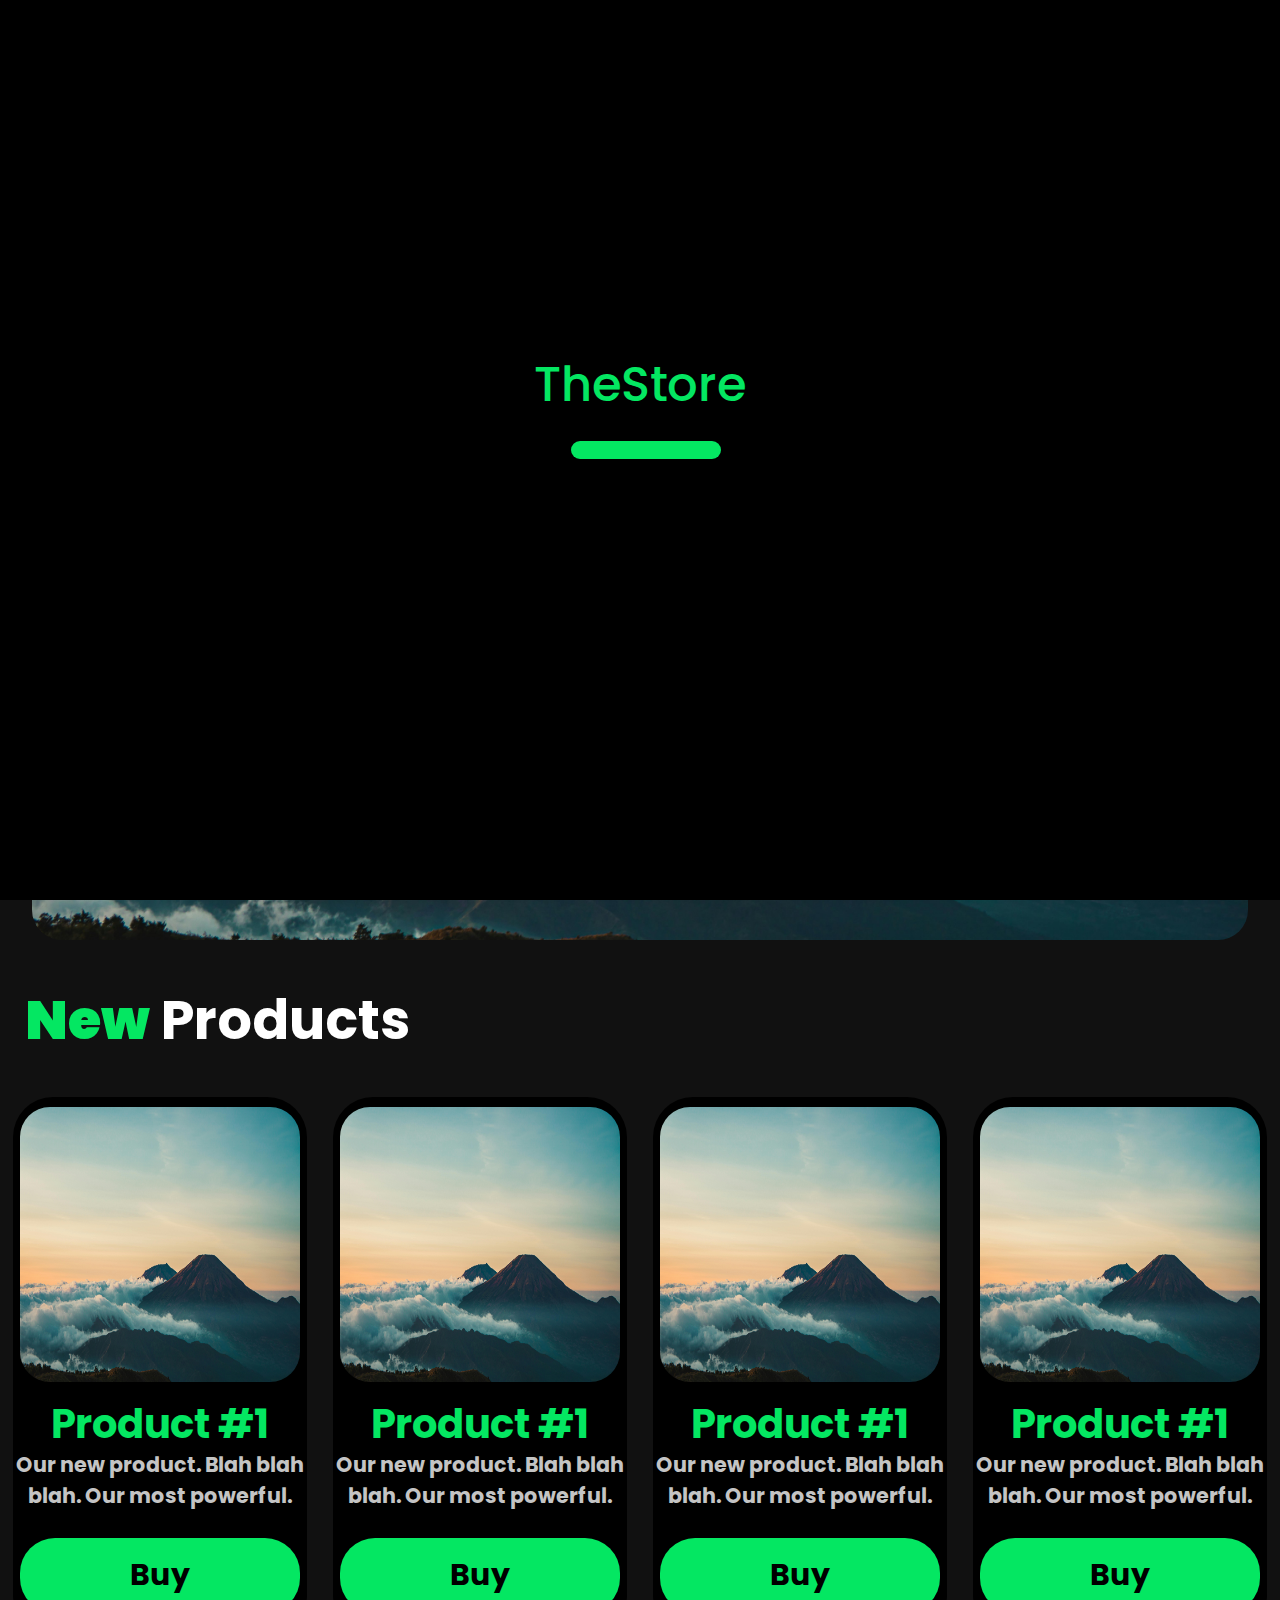
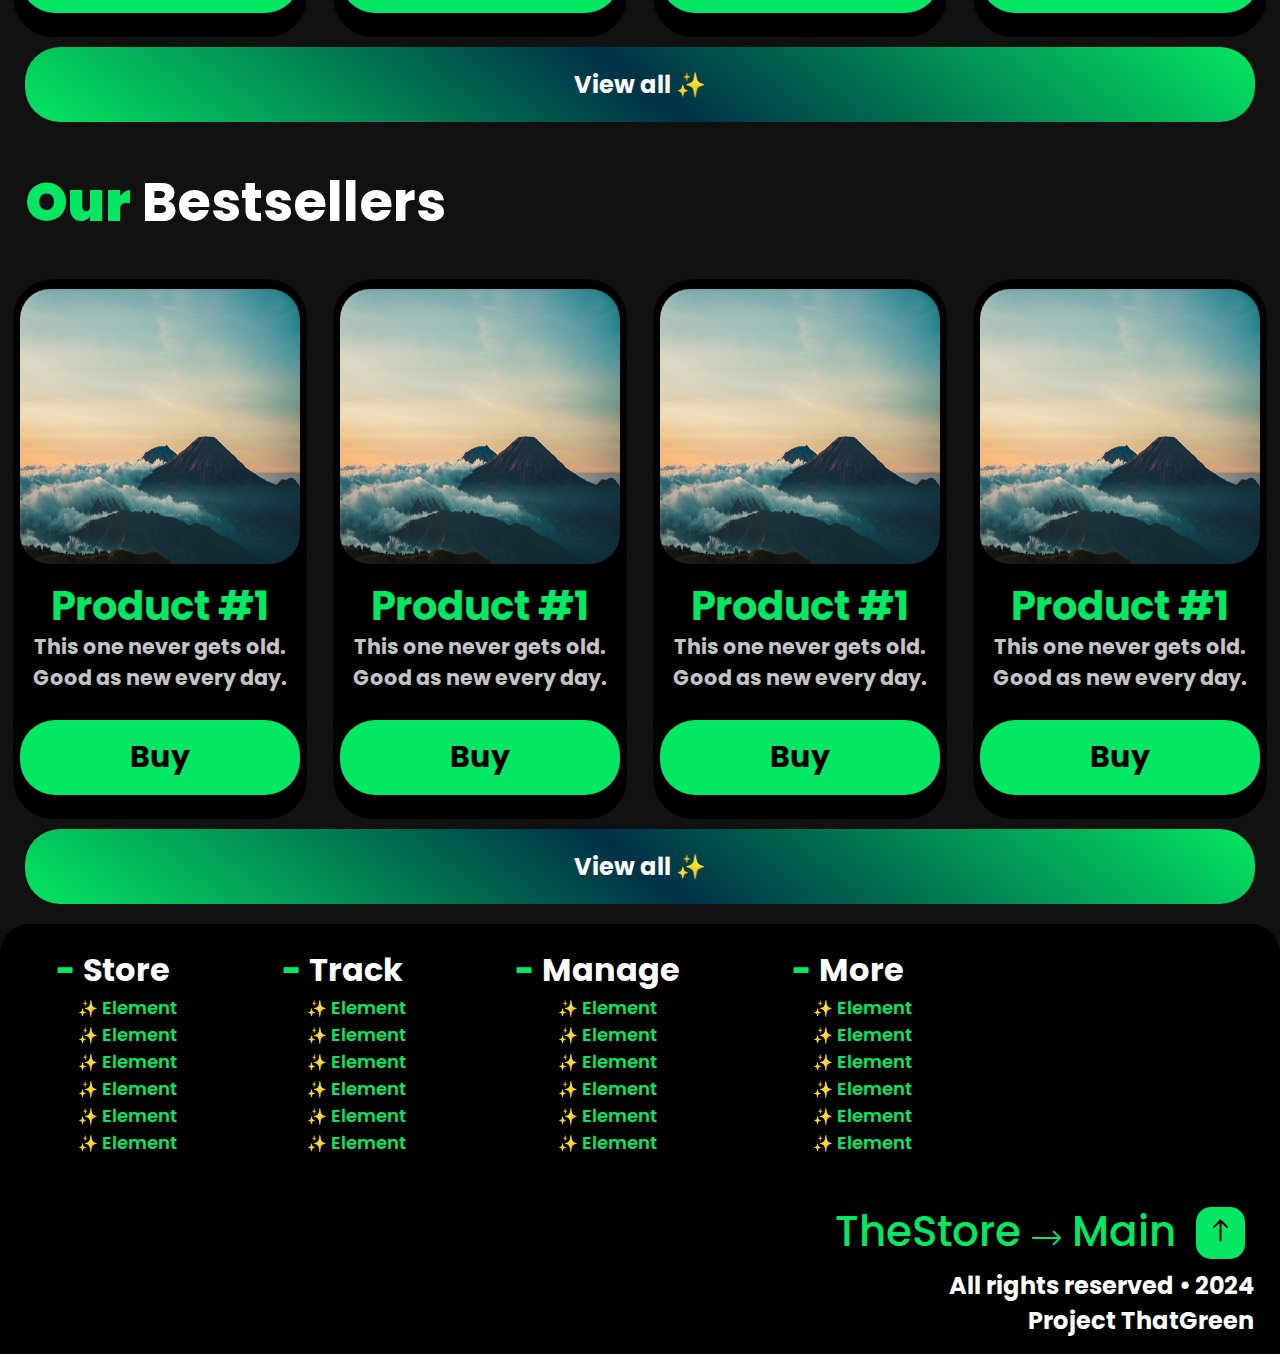
<file: index.html>
<!DOCTYPE html>
<html lang="en">
<head>
    <meta charset="UTF-8">
    <meta name="viewport" content="width=device-width, initial-scale=1.0">
    <title>TheStore -  Main</title>
    <link rel="stylesheet" href="style.css">
    <link rel="shortcut icon" href="favicon.png" type="image/x-icon">
    
</head>
<body>
    <div id="preloader">
        <div class="container">
            <h1 class="preloaderh1" style="z-index: 1000;">TheStore</h1>
        </div> 
        <div class="preloaderload"><div class="loader"></div></div>
        
    </div>
    <header>
        <h1 onclick="run('index.html')" style="cursor:pointer">TheStore <svg width="28" height="16" viewBox="0 0 28 16" fill="none" xmlns="http://www.w3.org/2000/svg">
            <path d="M27.7071 8.70711C28.0976 8.31658 28.0976 7.68342 27.7071 7.29289L21.3431 0.928932C20.9526 0.538408 20.3195 0.538408 19.9289 0.928932C19.5384 1.31946 19.5384 1.95262 19.9289 2.34315L25.5858 8L19.9289 13.6569C19.5384 14.0474 19.5384 14.6805 19.9289 15.0711C20.3195 15.4616 20.9526 15.4616 21.3431 15.0711L27.7071 8.70711ZM0 9H27V7L0 7L0 9Z" fill="#04E762"/>
            </svg> Main</h1>
        
            
        
       
        <div class="rightheader">
            <div class="headersign">
            <svg width="130" height="70" viewBox="0 0 130 70" fill="none" xmlns="http://www.w3.org/2000/svg">
                <circle cx="95" cy="35" r="35" fill="#2D2D2D"/>
                <path d="M95 5C78.4575 5 65 18.4575 65 35C65 51.5425 78.4575 65 95 65C111.542 65 125 51.5425 125 35C125 18.4575 111.542 5 95 5ZM86.3 55.7475C86.5675 51.16 90.3475 47.5 95 47.5C99.6525 47.5 103.432 51.16 103.7 55.7475C101.022 56.875 98.0825 57.5 95 57.5C91.9175 57.5 88.9775 56.875 86.3 55.7475ZM110.47 51.295C108.37 44.7525 102.23 40 95 40C87.77 40 81.63 44.7525 79.53 51.295C75.2125 47.1925 72.5 41.4125 72.5 35C72.5 22.5925 82.595 12.5 95 12.5C107.405 12.5 117.5 22.5925 117.5 35C117.5 41.4125 114.79 47.1925 110.47 51.295ZM103.747 26.25C103.747 31.0825 99.83 35 94.9975 35C90.165 35 86.2475 31.0825 86.2475 26.25C86.2475 21.4175 90.165 17.5 94.9975 17.5C99.83 17.5 103.747 21.4175 103.747 26.25Z" fill="#04E762"/>
                <circle cx="25" cy="35" r="25" fill="#2D2D2D"/>
                <path d="M25 15C21.0444 15 17.1776 16.173 13.8886 18.3706C10.5996 20.5682 8.03617 23.6918 6.52242 27.3463C5.00867 31.0009 4.6126 35.0222 5.3843 38.9018C6.15601 42.7814 8.06082 46.3451 10.8579 49.1421C13.6549 51.9392 17.2186 53.844 21.0982 54.6157C24.9778 55.3874 28.9992 54.9913 32.6537 53.4776C36.3082 51.9638 39.4318 49.4004 41.6294 46.1114C43.827 42.8224 45 38.9556 45 35C44.9943 29.6974 42.8853 24.6137 39.1358 20.8642C35.3863 17.1147 30.3026 15.0057 25 15ZM39.4283 26.6667H34.0517C32.8467 23.8725 31.2587 21.2597 29.3333 18.9033C33.5899 20.0596 37.2179 22.8496 39.4283 26.6667ZM32.5 35C32.488 36.6966 32.2223 38.382 31.7117 40H18.2883C17.7777 38.382 17.512 36.6966 17.5 35C17.512 33.3033 17.7777 31.618 18.2883 30H31.7117C32.2223 31.618 32.488 33.3033 32.5 35ZM19.6233 43.3333H30.3767C28.961 46.1272 27.1502 48.7026 25 50.98C22.8498 48.7026 21.039 46.1272 19.6233 43.3333ZM19.6233 26.6667C21.039 23.8727 22.8498 21.2974 25 19.02C27.1502 21.2974 28.961 23.8727 30.3767 26.6667H19.6233ZM20.6667 18.9033C18.7418 21.26 17.1538 23.8728 15.9483 26.6667H10.5717C12.7821 22.8496 16.4101 20.0596 20.6667 18.9033ZM9.10001 30H14.82C13.9489 33.2764 13.9489 36.7236 14.82 40H9.10001C8.07783 36.745 8.07783 33.255 9.10001 30ZM10.5717 43.3333H15.9483C17.1533 46.1275 18.7413 48.7403 20.6667 51.0967C16.4101 49.9404 12.7821 47.1504 10.5717 43.3333ZM29.3333 51.0967C31.2583 48.74 32.8462 46.1272 34.0517 43.3333H39.4283C37.2179 47.1504 33.5899 49.9404 29.3333 51.0967ZM40.9 40H35.18C36.0511 36.7236 36.0511 33.2764 35.18 30H40.9C41.9222 33.255 41.9222 36.745 40.9 40Z" fill="#04E762"/>
                </svg></div>
                <button class="burger-menu" aria-label="Toggle menu">
                    &#9776;
                </button>
        </div>
             <nav>
            <a href="catalogue/products.html" class="hoveredm">Store</a>
            <a href="404.html" class="hoveredm">Track</a>
            <a href="404.html" class="hoveredm">Manage</a>
            <a href="404.html" class="hoveredm">More</a>
        </nav>
    </header>
    <main>
        <div class="carousel">
            <div class="carousel-inner">
                <div class="carousel-item">
                    <div class="divmainone">
                        <article class="mainone" style="background-image: url(pexels-rizknas-1463375-2835562.jpg);">
                            <div class="mainblock">
                                <h1>Your Title Text Here 1</h1>
                                <a href="#" class="hoveredm morebtn">More</a>
                            </div>
                        </article>
                    </div>
                </div>
                <div class="carousel-item">
                    <div class="divmainone">
                        <article class="mainone" style="background-image: url(pexels-rizknas-1463375-2835562.jpg);">
                            <div class="mainblock">
                                <h1>Your Title Text Here 2</h1>
                                <a href="#" class="hoveredm morebtn">More</a>
                            </div>
                        </article>
                    </div>
                </div>
                <div class="carousel-item">
                    <div class="divmainone">
                        <article class="mainone" style="background-image: url(pexels-rizknas-1463375-2835562.jpg);">
                            <div class="mainblock">
                                <h1>Your Title Text Here 3</h1>
                                <a href="#" class="hoveredm morebtn">More</a>
                            </div>
                        </article>
                    </div>
                </div>
            </div>
            <div class="carousel-controls">
                <button class="prev">&lt;</button>
                <button class="next">&gt;</button>
            </div>
        </div>
                <!--<div style="float: left;">
        <hr class="rounded"></div> -->
        <h1 class="more"><b class="moregr">New</b> Products</h1>
        <div class="products">
            <article onclick="run('product1.html')">
                <a href="product1.html" style="cursor: pointer;"></a><img src="pexels-rizknas-1463375-2835562.jpg" class="prodimg">
                <h1 class="arth1">Product #1</h1>
                <p class="artp">Our new product. Blah blah blah. Our most powerful.</p></a>
                <div class="artadiv"><a href="ecommerce/order.html" class="hoveredm arta">Buy</a></div>
                
            </article>
            <article onclick="run('product1.html')">
                <a href="product1.html" style="cursor: pointer;"></a><img src="pexels-rizknas-1463375-2835562.jpg" class="prodimg">
                <h1 class="arth1">Product #1</h1>
                <p class="artp">Our new product. Blah blah blah. Our most powerful.</p></a>
                <div class="artadiv"><a href="ecommerce/order.html" class="hoveredm arta">Buy</a></div>
                
            </article>
            <article onclick="run('product1.html')">
                <a href="product1.html" style="cursor: pointer;"></a><img src="pexels-rizknas-1463375-2835562.jpg" class="prodimg">
                <h1 class="arth1">Product #1</h1>
                <p class="artp">Our new product. Blah blah blah. Our most powerful.</p></a>
                <div class="artadiv"><a href="ecommerce/order.html" class="hoveredm arta">Buy</a></div>
                
            </article>
            <article onclick="run('product1.html')">
                <a href="product1" style="cursor: pointer;"></a><img src="pexels-rizknas-1463375-2835562.jpg" class="prodimg">
                <h1 class="arth1">Product #1</h1>
                <p class="artp">Our new product. Blah blah blah. Our most powerful.</p></a>
                <div class="artadiv"><a href="ecommerce/order.html" class="hoveredm arta">Buy</a></div>
                
            </article>
            
        </div><a href="catalogue/products.html" class="viewall hoveredm">View all ✨</a>

        
        <h1 class="more"><b class="moregr">Our</b> Bestsellers</h1>
        <div class="products">
            <article onclick="run('product1.html')">
                <a href="product1.html" style="cursor: pointer;"></a><img src="pexels-rizknas-1463375-2835562.jpg" class="prodimg">
                <h1 class="arth1">Product #1</h1>
                <p class="artp">This one never gets old. Good as new every day.</p></a>
                <div class="artadiv"><a href="" class="hoveredm arta">Buy</a></div>
                
            </article>
            <article onclick="run('product1.html')">
                <a href="product1.html" style="cursor: pointer;"></a><img src="pexels-rizknas-1463375-2835562.jpg" class="prodimg">
                <h1 class="arth1">Product #1</h1>
                <p class="artp">This one never gets old. Good as new every day.</p></a>
                <div class="artadiv"><a href="ecommerce/order.html" class="hoveredm arta">Buy</a></div>
                
            </article>
            <article onclick="run('product1.html')">
                <a href="product1.html" style="cursor: pointer;"></a><img src="pexels-rizknas-1463375-2835562.jpg" class="prodimg">
                <h1 class="arth1">Product #1</h1>
                <p class="artp">This one never gets old. Good as new every day.</p></a>
                <div class="artadiv"><a href="ecommerce/order.html" class="hoveredm arta">Buy</a></div>
                
            </article>
            <article onclick="run('product1.html')">
                <a href="product1.html" style="cursor: pointer;"></a><img src="pexels-rizknas-1463375-2835562.jpg" class="prodimg">
                <h1 class="arth1">Product #1</h1>
                <p class="artp">This one never gets old. Good as new every day.</p></a>
                <div class="artadiv"><a href="ecommerce/order.html" class="hoveredm arta">Buy</a></div>
                
            </article>
            
        </div><a href="catalogue/products.html" class="viewall hoveredm">View all ✨</a>


        
        </div>
        


        <footer>
            <div class="footerdiv"><div class="footernav"><h1 class="footernavh1"> <b class="moregr">-</b>  Store</h1>
            <ul>
                <li><a href="" class="footera">Element</a></li>
                <li><a href="" class="footera">Element</a></li>
                <li><a href="" class="footera">Element</a></li>
                <li><a href="" class="footera">Element</a></li>
                <li><a href="" class="footera">Element</a></li>
                <li><a href="" class="footera">Element</a></li>
            </ul></div>
            
            <div class="footernav"><h1 class="footernavh1"> <b class="moregr">-</b>  Track</h1>
                <ul>
                    <li><a href="" class="footera">Element</a></li>
                    <li><a href="" class="footera">Element</a></li>
                    <li><a href="" class="footera">Element</a></li>
                    <li><a href="" class="footera">Element</a></li>
                    <li><a href="" class="footera">Element</a></li>
                    <li><a href="" class="footera">Element</a></li>
                </ul></div>
            <div class="footernav"><h1 class="footernavh1"> <b class="moregr">-</b>  Manage</h1>
                <ul>
                    <li><a href="" class="footera">Element</a></li>
                    <li><a href="" class="footera">Element</a></li>
                    <li><a href="" class="footera">Element</a></li>
                    <li><a href="" class="footera">Element</a></li>
                    <li><a href="" class="footera">Element</a></li>
                    <li><a href="" class="footera">Element</a></li>
                </ul></div>
            <div class="footernav"><h1 class="footernavh1"> <b class="moregr">-</b>  More</h1>
                <ul>
                    <li><a href="" class="footera">Element</a></li>
                    <li><a href="" class="footera">Element</a></li>
                    <li><a href="" class="footera">Element</a></li>
                    <li><a href="" class="footera">Element</a></li>
                    <li><a href="" class="footera">Element</a></li>
                    <li><a href="" class="footera">Element</a></li>
                </ul></div></div>
            
                <div class="footerup scroll" onclick="run('index.html')" style="cursor: pointer;">
                    <a class="scroll" href="#" ><a class="scroll" href="#" ><svg width="15" height="23" viewBox="0 0 15 23" fill="none" xmlns="http://www.w3.org/2000/svg">
                        <path d="M6.5 21.5C6.5 22.0523 6.94772 22.5 7.5 22.5C8.05228 22.5 8.5 22.0523 8.5 21.5H6.5ZM8.20711 0.792893C7.81658 0.402369 7.18342 0.402369 6.79289 0.792893L0.428932 7.15685C0.0384079 7.54738 0.0384079 8.18054 0.428932 8.57107C0.819456 8.96159 1.45262 8.96159 1.84315 8.57107L7.5 2.91421L13.1569 8.57107C13.5474 8.96159 14.1805 8.96159 14.5711 8.57107C14.9616 8.18054 14.9616 7.54738 14.5711 7.15685L8.20711 0.792893ZM8.5 21.5L8.5 1.5H6.5L6.5 21.5H8.5Z" fill="#000"/>
                        </svg>
                        
                        </a></a>
                </div>
                <div>
            <div class="footerh1end">
                
                <h1 class="footerh1" ><h1 class="footerh1" style="margin-right: 20px;">TheStore <svg width="29" height="16" viewBox="0 0 29 16" fill="none" xmlns="http://www.w3.org/2000/svg">
                    <path d="M1 7C0.447715 7 0 7.44772 0 8C0 8.55228 0.447715 9 1 9V7ZM28.7071 8.70711C29.0976 8.31658 29.0976 7.68342 28.7071 7.29289L22.3431 0.928932C21.9526 0.538408 21.3195 0.538408 20.9289 0.928932C20.5384 1.31946 20.5384 1.95262 20.9289 2.34315L26.5858 8L20.9289 13.6569C20.5384 14.0474 20.5384 14.6805 20.9289 15.0711C21.3195 15.4616 21.9526 15.4616 22.3431 15.0711L28.7071 8.70711ZM1 9H28V7L1 7V9Z" fill="#04E762"/>
                    </svg>
                     Main</h1></h1></div>
                <h2 class="footerh1end footerinfo">All rights reserved • 2024</h2>
                <h2 class="footerh1end footerinfo">Project ThatGreen</h2></div>
        </footer>
    </main>
    <script src="script.js"></script>
    <script>        document.addEventListener("DOMContentLoaded", function () {
        const carouselInner = document.querySelector('.carousel-inner');
        const prevButton = document.querySelector('.prev');
        const nextButton = document.querySelector('.next');
        const items = document.querySelectorAll('.carousel-item');
        let currentIndex = 0;
        const intervalTime = 6000; // 5 seconds
        let autoSlide;

        function updateCarousel() {
            const width = document.querySelector('.carousel-item').clientWidth;
            carouselInner.style.transform = `translateX(-${currentIndex * width}px)`;
        }

        function showNextItem() {
            items[currentIndex].classList.remove('active');
            currentIndex = (currentIndex + 1) % items.length;
            items[currentIndex].classList.add('active');
            updateCarousel();
        }

        function startAutoSlide() {
            autoSlide = setInterval(showNextItem, intervalTime);
        }

        function stopAutoSlide() {
            clearInterval(autoSlide);
        }

        prevButton.addEventListener('click', () => {
            stopAutoSlide();
            if (currentIndex > 0) {
                currentIndex--;
            } else {
                currentIndex = items.length - 1;
            }
            items.forEach(item => item.classList.remove('active'));
            items[currentIndex].classList.add('active');
            updateCarousel();
            startAutoSlide();
        });

        nextButton.addEventListener('click', () => {
            stopAutoSlide();
            if (currentIndex < items.length - 1) {
                currentIndex++;
            } else {
                currentIndex = 0;
            }
            items.forEach(item => item.classList.remove('active'));
            items[currentIndex].classList.add('active');
            updateCarousel();
            startAutoSlide();
        });

        startAutoSlide();
    });
        </script>
</body>
</html>
</file>
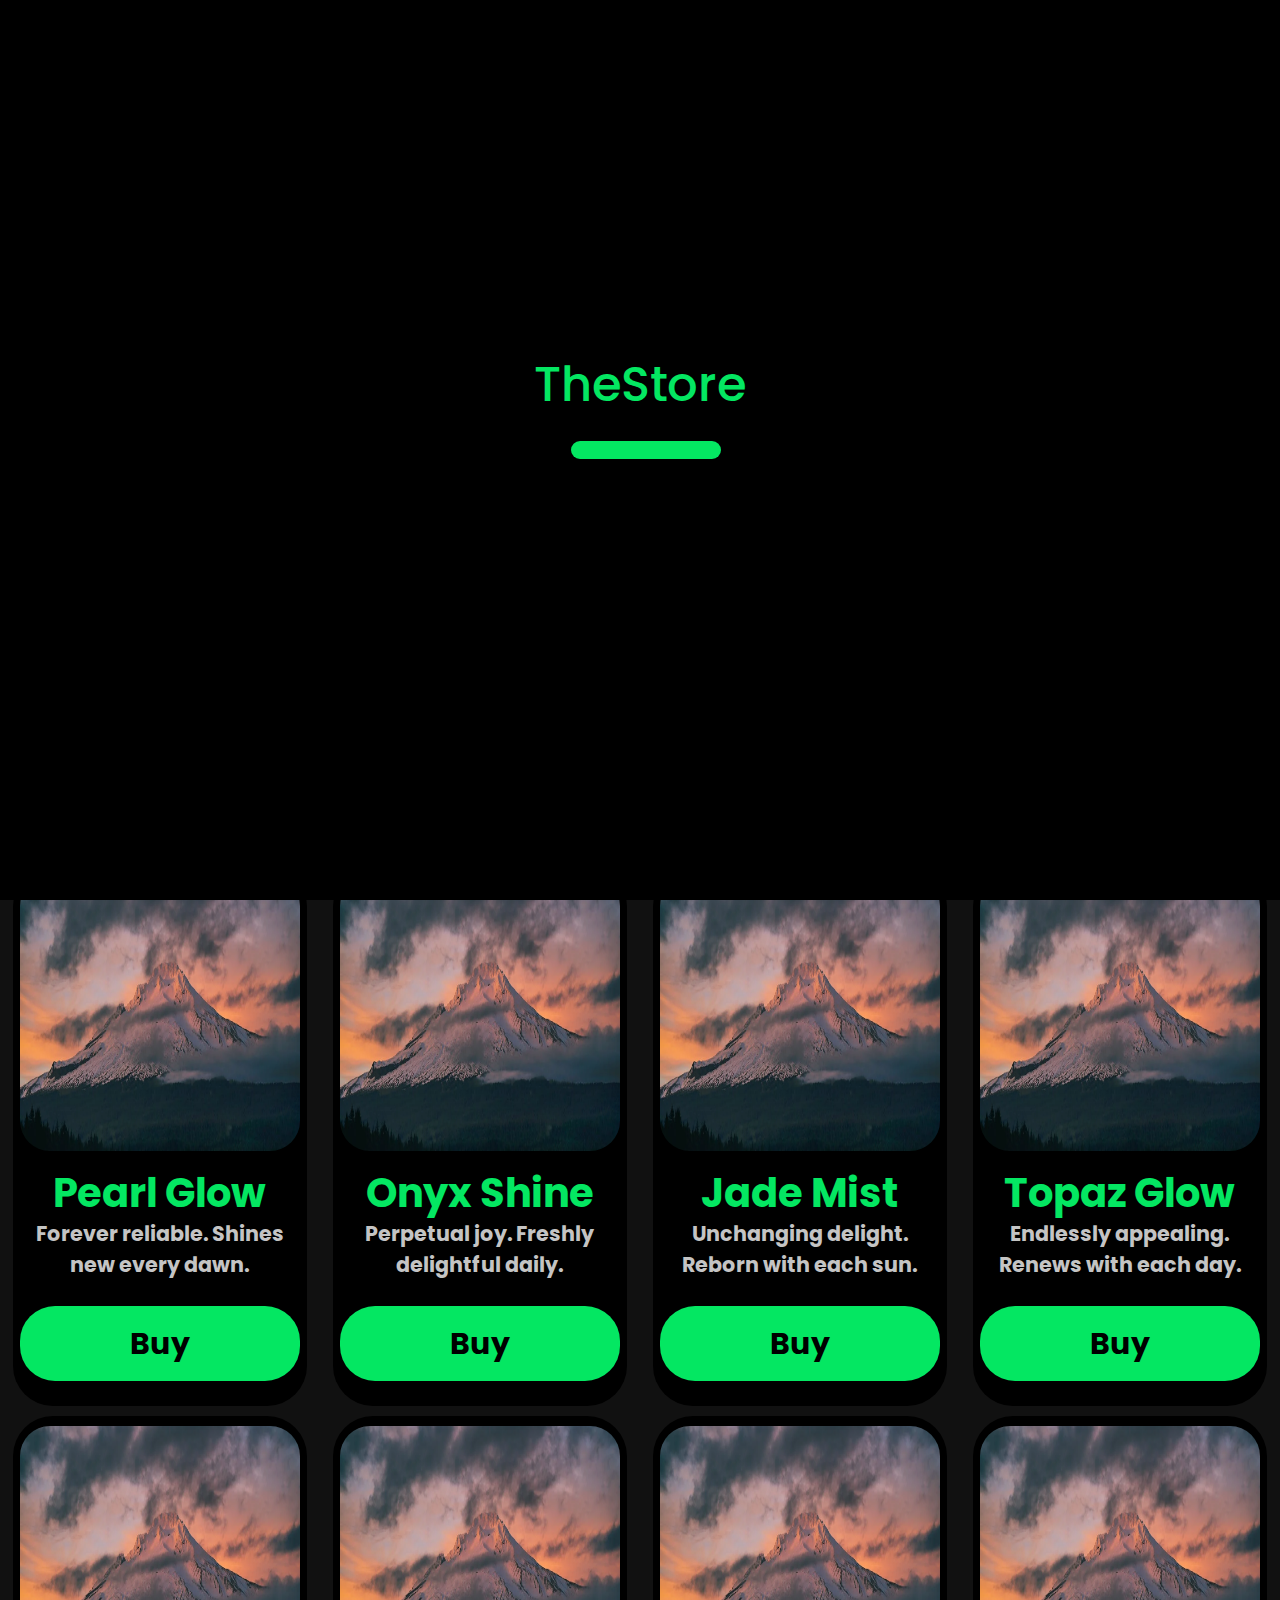
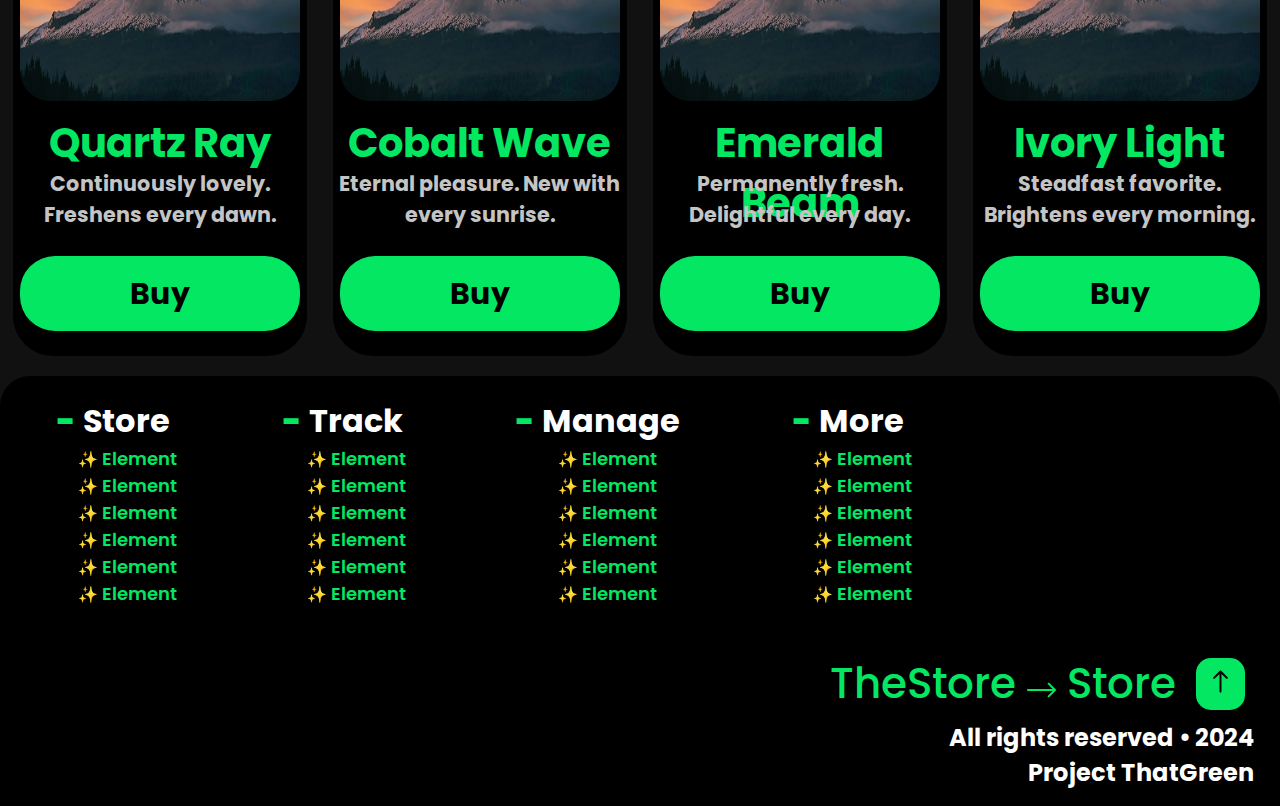
<file: catalogue/products.html>
<!DOCTYPE html>
<html lang="en">
<head>
    <meta charset="UTF-8">
    <meta name="viewport" content="width=device-width, initial-scale=1.0">
    <title>TheStore -  Store</title>
    <link rel="stylesheet" href="../style.css">
    <link rel="shortcut icon" href="../favicon.png" type="image/x-icon">
</head>
<body>
    <div id="preloader">
        <div class="container">
            <h1 class="preloaderh1" style="z-index: 1000;">TheStore</h1>
        </div> 
        <div class="preloaderload"><div class="loader"></div></div>
        
    </div>
    <header>
        <h1 onclick="home('../index.html')" style="cursor:pointer">TheStore <svg width="28" height="16" viewBox="0 0 28 16" fill="none" xmlns="http://www.w3.org/2000/svg">
            <path d="M27.7071 8.70711C28.0976 8.31658 28.0976 7.68342 27.7071 7.29289L21.3431 0.928932C20.9526 0.538408 20.3195 0.538408 19.9289 0.928932C19.5384 1.31946 19.5384 1.95262 19.9289 2.34315L25.5858 8L19.9289 13.6569C19.5384 14.0474 19.5384 14.6805 19.9289 15.0711C20.3195 15.4616 20.9526 15.4616 21.3431 15.0711L27.7071 8.70711ZM0 9H27V7L0 7L0 9Z" fill="#04E762"/>
            </svg> Store</h1>
        
            
        
       
        <div class="rightheader">
            <div class="headersign">
            <svg width="130" height="70" viewBox="0 0 130 70" fill="none" xmlns="http://www.w3.org/2000/svg">
                <circle cx="95" cy="35" r="35" fill="#2D2D2D"/>
                <path d="M95 5C78.4575 5 65 18.4575 65 35C65 51.5425 78.4575 65 95 65C111.542 65 125 51.5425 125 35C125 18.4575 111.542 5 95 5ZM86.3 55.7475C86.5675 51.16 90.3475 47.5 95 47.5C99.6525 47.5 103.432 51.16 103.7 55.7475C101.022 56.875 98.0825 57.5 95 57.5C91.9175 57.5 88.9775 56.875 86.3 55.7475ZM110.47 51.295C108.37 44.7525 102.23 40 95 40C87.77 40 81.63 44.7525 79.53 51.295C75.2125 47.1925 72.5 41.4125 72.5 35C72.5 22.5925 82.595 12.5 95 12.5C107.405 12.5 117.5 22.5925 117.5 35C117.5 41.4125 114.79 47.1925 110.47 51.295ZM103.747 26.25C103.747 31.0825 99.83 35 94.9975 35C90.165 35 86.2475 31.0825 86.2475 26.25C86.2475 21.4175 90.165 17.5 94.9975 17.5C99.83 17.5 103.747 21.4175 103.747 26.25Z" fill="#04E762"/>
                <circle cx="25" cy="35" r="25" fill="#2D2D2D"/>
                <path d="M25 15C21.0444 15 17.1776 16.173 13.8886 18.3706C10.5996 20.5682 8.03617 23.6918 6.52242 27.3463C5.00867 31.0009 4.6126 35.0222 5.3843 38.9018C6.15601 42.7814 8.06082 46.3451 10.8579 49.1421C13.6549 51.9392 17.2186 53.844 21.0982 54.6157C24.9778 55.3874 28.9992 54.9913 32.6537 53.4776C36.3082 51.9638 39.4318 49.4004 41.6294 46.1114C43.827 42.8224 45 38.9556 45 35C44.9943 29.6974 42.8853 24.6137 39.1358 20.8642C35.3863 17.1147 30.3026 15.0057 25 15ZM39.4283 26.6667H34.0517C32.8467 23.8725 31.2587 21.2597 29.3333 18.9033C33.5899 20.0596 37.2179 22.8496 39.4283 26.6667ZM32.5 35C32.488 36.6966 32.2223 38.382 31.7117 40H18.2883C17.7777 38.382 17.512 36.6966 17.5 35C17.512 33.3033 17.7777 31.618 18.2883 30H31.7117C32.2223 31.618 32.488 33.3033 32.5 35ZM19.6233 43.3333H30.3767C28.961 46.1272 27.1502 48.7026 25 50.98C22.8498 48.7026 21.039 46.1272 19.6233 43.3333ZM19.6233 26.6667C21.039 23.8727 22.8498 21.2974 25 19.02C27.1502 21.2974 28.961 23.8727 30.3767 26.6667H19.6233ZM20.6667 18.9033C18.7418 21.26 17.1538 23.8728 15.9483 26.6667H10.5717C12.7821 22.8496 16.4101 20.0596 20.6667 18.9033ZM9.10001 30H14.82C13.9489 33.2764 13.9489 36.7236 14.82 40H9.10001C8.07783 36.745 8.07783 33.255 9.10001 30ZM10.5717 43.3333H15.9483C17.1533 46.1275 18.7413 48.7403 20.6667 51.0967C16.4101 49.9404 12.7821 47.1504 10.5717 43.3333ZM29.3333 51.0967C31.2583 48.74 32.8462 46.1272 34.0517 43.3333H39.4283C37.2179 47.1504 33.5899 49.9404 29.3333 51.0967ZM40.9 40H35.18C36.0511 36.7236 36.0511 33.2764 35.18 30H40.9C41.9222 33.255 41.9222 36.745 40.9 40Z" fill="#04E762"/>
                </svg></div>
                <button class="burger-menu" aria-label="Toggle menu">
                    &#9776;
                </button>
        </div>
             <nav>
            <a href="products.html" class="hoveredm">Store</a>
            <a href="" class="hoveredm">Track</a>
            <a href="" class="hoveredm">Manage</a>
            <a href="" class="hoveredm">More</a>
        </nav>
    </header>
    <main>

        <h1 class="catalogue"><b class="moregr">Our</b> Products</h1>
        <hr class="rounded catal">

        <div class="products catalgprod">
            <article onclick="run('product1.html')">
                <a href="product1.html" style="cursor: pointer;"></a><img src="../photo.png" class="prodimg">
                <h1 class="arth1">Golden Glow</h1>
                <p class="artp">A timeless classic. Still fresh each morning.</p></a>
                <div class="artadiv"><a href="../ecommerce/order.html" class="hoveredm arta">Buy</a></div>
            </article>
            <article onclick="run('product1.html')">
                <a href="product1.html" style="cursor: pointer;"></a><img src="../photo.png" class="prodimg">
                <h1 class="arth1">Silver Light</h1>
                <p class="artp">Always a favorite. Keeps impressing daily.</p></a>
                <div class="artadiv"><a href="../ecommerce/order.html" class="hoveredm arta">Buy</a></div>
            </article>
            <article onclick="run('product1.html')">
                <a href="product1.html" style="cursor: pointer;"></a><img src="../photo.png" class="prodimg">
                <h1 class="arth1">Amber Ray</h1>
                <p class="artp">Everlasting charm. Renewed with each dawn.</p></a>
                <div class="artadiv"><a href="../ecommerce/order.html" class="hoveredm arta">Buy</a></div>
            </article>
            <article onclick="run('product1.html')">
                <a href="product1.html" style="cursor: pointer;"></a><img src="../photo.png" class="prodimg">
                <h1 class="arth1">Ruby Gem</h1>
                <p class="artp">Consistently great. Brightens every day.</p></a>
                <div class="artadiv"><a href="../ecommerce/order.html" class="hoveredm arta">Buy</a></div>
            </article>
        </div>
        <div class="products catalgprod">
            <article onclick="run('product1.html')">
                <a href="product1.html" style="cursor: pointer;"></a><img src="../photo.png" class="prodimg">
                <h1 class="arth1">Pearl Glow</h1>
                <p class="artp">Forever reliable. Shines new every dawn.</p></a>
                <div class="artadiv"><a href="../ecommerce/order.html" class="hoveredm arta">Buy</a></div>
            </article>
            <article onclick="run('product1.html')">
                <a href="product1.html" style="cursor: pointer;"></a><img src="../photo.png" class="prodimg">
                <h1 class="arth1">Onyx Shine</h1>
                <p class="artp">Perpetual joy. Freshly delightful daily.</p></a>
                <div class="artadiv"><a href="../ecommerce/order.html" class="hoveredm arta">Buy</a></div>
            </article>
            <article onclick="run('product1.html')">
                <a href="product1.html" style="cursor: pointer;"></a><img src="../photo.png" class="prodimg">
                <h1 class="arth1">Jade Mist</h1>
                <p class="artp">Unchanging delight. Reborn with each sun.</p></a>
                <div class="artadiv"><a href="../ecommerce/order.html" class="hoveredm arta">Buy</a></div>
            </article>
            <article onclick="run('product1.html')">
                <a href="product1.html" style="cursor: pointer;"></a><img src="../photo.png" class="prodimg">
                <h1 class="arth1">Topaz Glow</h1>
                <p class="artp">Endlessly appealing. Renews with each day.</p></a>
                <div class="artadiv"><a href="../ecommerce/order.html" class="hoveredm arta">Buy</a></div>
            </article>
        </div>
        <div class="products catalgprod">
            <article onclick="run('product1.html')">
                <a href="product1.html" style="cursor: pointer;"></a><img src="../photo.png" class="prodimg">
                <h1 class="arth1">Quartz Ray</h1>
                <p class="artp">Continuously lovely. Freshens every dawn.</p></a>
                <div class="artadiv"><a href="../ecommerce/order.html" class="hoveredm arta">Buy</a></div>
            </article>
            <article onclick="run('product1.html')">
                <a href="product1.html" style="cursor: pointer;"></a><img src="../photo.png" class="prodimg">
                <h1 class="arth1">Cobalt Wave</h1>
                <p class="artp">Eternal pleasure. New with every sunrise.</p></a>
                <div class="artadiv"><a href="../ecommerce/order.html" class="hoveredm arta">Buy</a></div>
            </article>
            <article onclick="run('product1.html')">
                <a href="product1.html" style="cursor: pointer;"></a><img src="../photo.png" class="prodimg">
                <h1 class="arth1">Emerald Beam</h1>
                <p class="artp">Permanently fresh. Delightful every day.</p></a>
                <div class="artadiv"><a href="../ecommerce/order.html" class="hoveredm arta">Buy</a></div>
            </article>
            <article onclick="run('product1.html')">
                <a href="product1.html" style="cursor: pointer;"></a><img src="../photo.png" class="prodimg">
                <h1 class="arth1">Ivory Light</h1>
                <p class="artp">Steadfast favorite. Brightens every morning.</p></a>
                <div class="artadiv"><a href="../ecommerce/order.html" class="hoveredm arta">Buy</a></div>
            </article>
        </div>
        
        
    </main>    
    <footer>
            <div class="footerdiv"><div class="footernav"><h1 class="footernavh1"> <b class="moregr">-</b>  Store</h1>
            <ul>
                <li><a href="" class="footera">Element</a></li>
                <li><a href="" class="footera">Element</a></li>
                <li><a href="" class="footera">Element</a></li>
                <li><a href="" class="footera">Element</a></li>
                <li><a href="" class="footera">Element</a></li>
                <li><a href="" class="footera">Element</a></li>
            </ul></div>
            
            <div class="footernav"><h1 class="footernavh1"> <b class="moregr">-</b>  Track</h1>
                <ul>
                    <li><a href="" class="footera">Element</a></li>
                    <li><a href="" class="footera">Element</a></li>
                    <li><a href="" class="footera">Element</a></li>
                    <li><a href="" class="footera">Element</a></li>
                    <li><a href="" class="footera">Element</a></li>
                    <li><a href="" class="footera">Element</a></li>
                </ul></div>
            <div class="footernav"><h1 class="footernavh1"> <b class="moregr">-</b>  Manage</h1>
                <ul>
                    <li><a href="" class="footera">Element</a></li>
                    <li><a href="" class="footera">Element</a></li>
                    <li><a href="" class="footera">Element</a></li>
                    <li><a href="" class="footera">Element</a></li>
                    <li><a href="" class="footera">Element</a></li>
                    <li><a href="" class="footera">Element</a></li>
                </ul></div>
            <div class="footernav"><h1 class="footernavh1"> <b class="moregr">-</b>  More</h1>
                <ul>
                    <li><a href="" class="footera">Element</a></li>
                    <li><a href="" class="footera">Element</a></li>
                    <li><a href="" class="footera">Element</a></li>
                    <li><a href="" class="footera">Element</a></li>
                    <li><a href="" class="footera">Element</a></li>
                    <li><a href="" class="footera">Element</a></li>
                </ul></div></div>
            
                <div class="footerup scroll" onclick="up()" style="cursor: pointer;">
                    <a class="scroll" href=""><a class="scroll" href=""><svg width="15" height="23" viewBox="0 0 15 23" fill="none" xmlns="http://www.w3.org/2000/svg">
                        <path d="M6.5 21.5C6.5 22.0523 6.94772 22.5 7.5 22.5C8.05228 22.5 8.5 22.0523 8.5 21.5H6.5ZM8.20711 0.792893C7.81658 0.402369 7.18342 0.402369 6.79289 0.792893L0.428932 7.15685C0.0384079 7.54738 0.0384079 8.18054 0.428932 8.57107C0.819456 8.96159 1.45262 8.96159 1.84315 8.57107L7.5 2.91421L13.1569 8.57107C13.5474 8.96159 14.1805 8.96159 14.5711 8.57107C14.9616 8.18054 14.9616 7.54738 14.5711 7.15685L8.20711 0.792893ZM8.5 21.5L8.5 1.5H6.5L6.5 21.5H8.5Z" fill="#000"/>
                        </svg>
                        
                        </a></a>
                </div>
                <div>
            <div class="footerh1end">
                
                <h1 class="footerh1" ><h1 class="footerh1" style="margin-right: 20px;">TheStore <svg width="29" height="16" viewBox="0 0 29 16" fill="none" xmlns="http://www.w3.org/2000/svg">
                    <path d="M1 7C0.447715 7 0 7.44772 0 8C0 8.55228 0.447715 9 1 9V7ZM28.7071 8.70711C29.0976 8.31658 29.0976 7.68342 28.7071 7.29289L22.3431 0.928932C21.9526 0.538408 21.3195 0.538408 20.9289 0.928932C20.5384 1.31946 20.5384 1.95262 20.9289 2.34315L26.5858 8L20.9289 13.6569C20.5384 14.0474 20.5384 14.6805 20.9289 15.0711C21.3195 15.4616 21.9526 15.4616 22.3431 15.0711L28.7071 8.70711ZM1 9H28V7L1 7V9Z" fill="#04E762"/>
                    </svg>
                     Store</h1></h1></div>
                <h2 class="footerh1end footerinfo">All rights reserved • 2024</h2>
                <h2 class="footerh1end footerinfo">Project ThatGreen</h2></div>
        </footer>
    
    <script src="../script.js"></script>
</body>
</html>
</file>
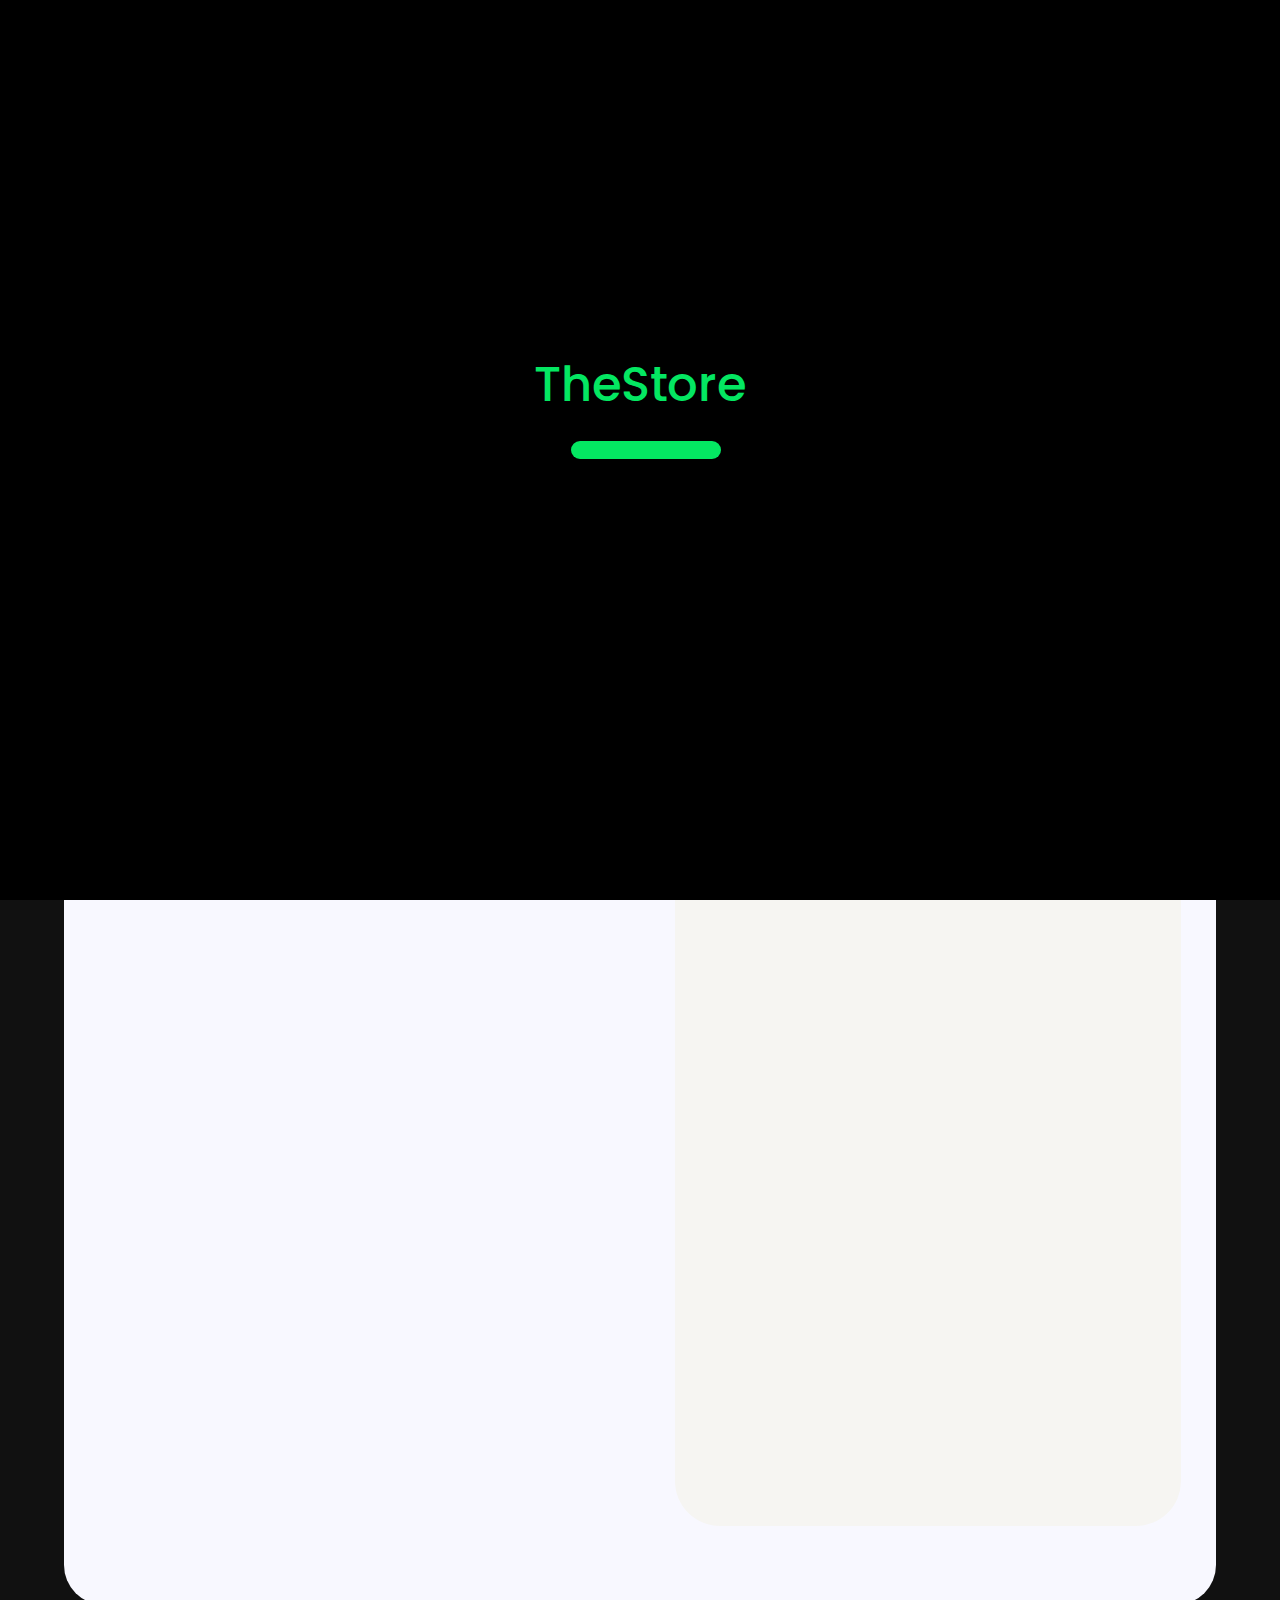
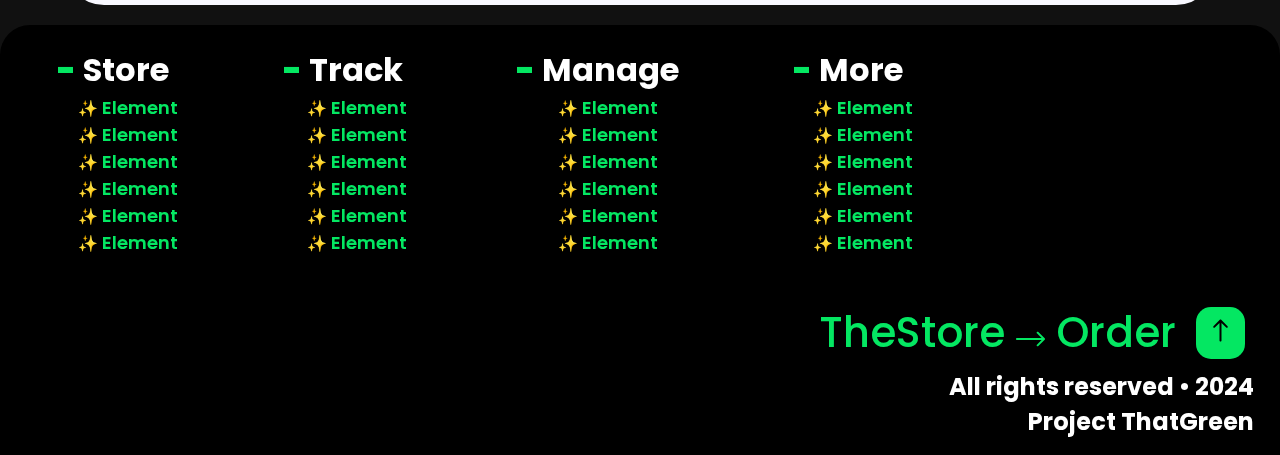
<file: ecommerce/order.html>
<!DOCTYPE html>
<html lang="en">
<head>
    <meta charset="UTF-8">
    <meta name="viewport" content="width=device-width, initial-scale=1.0">
    <title>TheStore -  Order</title>
    <link rel="stylesheet" href="../style.css">
    <link rel="shortcut icon" href="../favicon.png" type="image/x-icon">
</head>
<body>
    <div id="preloader">
        <div class="container">
            <h1 class="preloaderh1" style="z-index: 1000;">TheStore</h1>
        </div> 
        <div class="preloaderload"><div class="loader"></div></div>
        
    </div>
    <header>
        <h1 onclick="run('../index.html')" style="cursor:pointer">TheStore <svg width="28" height="16" viewBox="0 0 28 16" fill="none" xmlns="http://www.w3.org/2000/svg">
            <path d="M27.7071 8.70711C28.0976 8.31658 28.0976 7.68342 27.7071 7.29289L21.3431 0.928932C20.9526 0.538408 20.3195 0.538408 19.9289 0.928932C19.5384 1.31946 19.5384 1.95262 19.9289 2.34315L25.5858 8L19.9289 13.6569C19.5384 14.0474 19.5384 14.6805 19.9289 15.0711C20.3195 15.4616 20.9526 15.4616 21.3431 15.0711L27.7071 8.70711ZM0 9H27V7L0 7L0 9Z" fill="#04E762"/>
            </svg> Order</h1>
        
            
        
       
        <div class="rightheader">
            <div class="headersign">
            <svg width="130" height="70" viewBox="0 0 130 70" fill="none" xmlns="http://www.w3.org/2000/svg">
                <circle cx="95" cy="35" r="35" fill="#2D2D2D"/>
                <path d="M95 5C78.4575 5 65 18.4575 65 35C65 51.5425 78.4575 65 95 65C111.542 65 125 51.5425 125 35C125 18.4575 111.542 5 95 5ZM86.3 55.7475C86.5675 51.16 90.3475 47.5 95 47.5C99.6525 47.5 103.432 51.16 103.7 55.7475C101.022 56.875 98.0825 57.5 95 57.5C91.9175 57.5 88.9775 56.875 86.3 55.7475ZM110.47 51.295C108.37 44.7525 102.23 40 95 40C87.77 40 81.63 44.7525 79.53 51.295C75.2125 47.1925 72.5 41.4125 72.5 35C72.5 22.5925 82.595 12.5 95 12.5C107.405 12.5 117.5 22.5925 117.5 35C117.5 41.4125 114.79 47.1925 110.47 51.295ZM103.747 26.25C103.747 31.0825 99.83 35 94.9975 35C90.165 35 86.2475 31.0825 86.2475 26.25C86.2475 21.4175 90.165 17.5 94.9975 17.5C99.83 17.5 103.747 21.4175 103.747 26.25Z" fill="#04E762"/>
                <circle cx="25" cy="35" r="25" fill="#2D2D2D"/>
                <path d="M25 15C21.0444 15 17.1776 16.173 13.8886 18.3706C10.5996 20.5682 8.03617 23.6918 6.52242 27.3463C5.00867 31.0009 4.6126 35.0222 5.3843 38.9018C6.15601 42.7814 8.06082 46.3451 10.8579 49.1421C13.6549 51.9392 17.2186 53.844 21.0982 54.6157C24.9778 55.3874 28.9992 54.9913 32.6537 53.4776C36.3082 51.9638 39.4318 49.4004 41.6294 46.1114C43.827 42.8224 45 38.9556 45 35C44.9943 29.6974 42.8853 24.6137 39.1358 20.8642C35.3863 17.1147 30.3026 15.0057 25 15ZM39.4283 26.6667H34.0517C32.8467 23.8725 31.2587 21.2597 29.3333 18.9033C33.5899 20.0596 37.2179 22.8496 39.4283 26.6667ZM32.5 35C32.488 36.6966 32.2223 38.382 31.7117 40H18.2883C17.7777 38.382 17.512 36.6966 17.5 35C17.512 33.3033 17.7777 31.618 18.2883 30H31.7117C32.2223 31.618 32.488 33.3033 32.5 35ZM19.6233 43.3333H30.3767C28.961 46.1272 27.1502 48.7026 25 50.98C22.8498 48.7026 21.039 46.1272 19.6233 43.3333ZM19.6233 26.6667C21.039 23.8727 22.8498 21.2974 25 19.02C27.1502 21.2974 28.961 23.8727 30.3767 26.6667H19.6233ZM20.6667 18.9033C18.7418 21.26 17.1538 23.8728 15.9483 26.6667H10.5717C12.7821 22.8496 16.4101 20.0596 20.6667 18.9033ZM9.10001 30H14.82C13.9489 33.2764 13.9489 36.7236 14.82 40H9.10001C8.07783 36.745 8.07783 33.255 9.10001 30ZM10.5717 43.3333H15.9483C17.1533 46.1275 18.7413 48.7403 20.6667 51.0967C16.4101 49.9404 12.7821 47.1504 10.5717 43.3333ZM29.3333 51.0967C31.2583 48.74 32.8462 46.1272 34.0517 43.3333H39.4283C37.2179 47.1504 33.5899 49.9404 29.3333 51.0967ZM40.9 40H35.18C36.0511 36.7236 36.0511 33.2764 35.18 30H40.9C41.9222 33.255 41.9222 36.745 40.9 40Z" fill="#04E762"/>
                </svg></div>
                <button class="burger-menu" aria-label="Toggle menu">
                    &#9776;
                </button>

        </div>
             <nav>
            <a href="catalogue/products.html" class="hoveredm">Store</a>
            <a href="../404.html" class="hoveredm">Manage</a>
            <a href="../404.html" class="hoveredm">Track</a>
            <a href="../404.html" class="hoveredm">More</a>
        </nav>
    </header>
    <main>
        <h1 class="productorder"><b class="moregr">Product</b> Order</h1>
        
        
    <div class="ordercenter">

            <section class="ordersection">

                <h1 class="orderdetails randomnumber">Order #</h1>

                <section class="orderwrite">
                    <h1 class="deth1">Order Details</h1>
                    <div class="center"><button class="betabtn">Switch to the old version</button></div>
                    <form action="" style="display: none;" class='orderform'>
                        <label class="fullname">Full Name<b style="color: red;">*</b></label>
                        <br><br><input type="text" name="FirstName" class="FirstName orderdet" placeholder="First Name" autocomplete="off" required minlength="2" style="margin-left: 5%;">
                        <input type="text" name="SecondName" class="SecondName orderdet" placeholder="Second Name" autocomplete="off" required minlength="2" style="margin-left: 10px;">
                        
                        <br><br><label class="fullname">E-mail<b style="color: red;">*</b></label>
                        <br><br><input type="email" name="Email" class="email orderdet" placeholder="Your E-Mail" autocomplete="off" required minlength="4" style="margin-left: 5%;">
                        <br><br><label class="fullname">Phone Number<b style="color: red;">*</b></label>
                        <br><br><input type="tel" name="Number" class="number orderdet" id='numberinput' placeholder="+000-00 000 00 00 " autocomplete="off" required minlength="4" style="margin-left: 5%;" value="+994 ">
                        
                        <br><br><label class="fullname">Shipping Information<b style="color: red;">*</b></label>
                        <br><br><input type="text" name="Address1" class="Address1 orderdet margend" placeholder="Address Line 1" autocomplete="off" required minlength="4" style="margin-left: 5%; width: 78%;">
                        <input type="text" name="City" class="City orderdet margend" placeholder="City" autocomplete="off" required minlength="2" style="margin-left: 5%;">
                        <input type="text" name="Region" class="Region orderdet" placeholder="Region" autocomplete="off" required minlength="2" style="margin-left: 10px;">
                        <input type="text" name="PostalZip" class="PostalZip orderdet margend" placeholder="Postal / Zip Code" autocomplete="off" required minlength="2" style="margin-left: 5%">
                        
                        <select id="country" name="country" class="orderdet dropdown">
                            <option value="">Country</option>
                        </select>

                        <h1 class="ordtotal">
                            Order Total: 49.99USD
                        </h1>
                        <h1 class="terms">By submitting this order, you acknowledge and agree to <a href="https://youtu.be/dQw4w9WgXcQ?si=rH7J5erb4nP5eYwk">our Terms and Conditions.</a> Additionally, you confirm that the information provided is accurate and complete.</h1>
                        <div class="center"><input type="reset" value="Submit Order →" class="submit btn" onclick="run('orderconfirmed.html')"></div>


                        
                         
                    </form><iframe class="iframeform" src="https://docs.google.com/forms/d/e/1FAIpQLSdqW1GdRIFtbvQcWcyTORlSNTmOO6KKUizxru9VRZj_J_g0jQ/viewform?embedded=true" width="100%" height="100%" frameborder="0" marginheight="0" marginwidth="0">Loading…</iframe>
                </section>


                <div class="order-card">
                    <div class="product-card">
                        <img src="../pexels-rizknas-1463375-2835562.jpg" alt="Product Image">
                        <div class="product-info">
                            <h1>Azure Midnight</h1>
                            <p>Everlasting charm.<br>Renewed with each dawn.</p>
                        </div>
                        <div class="product-price">
                            49.99<span>USD</span>
                        </div>
                    </div>
                    <br>

                    <div class="shipping-card">
                        <div class="shipping-info">
                            <h1>Shipping</h1>
                            <p>In 2- days</p>
                        </div>
                        <div class="shipping-price">
                            0.00<span>USD</span>
                        </div>
                    </div>
                </div>



                









            </section>
            
        </div>
    </main>  
    <footer>
            <div class="footerdiv"><div class="footernav"><h1 class="footernavh1"> <b class="moregr">-</b>  Store</h1>
            <ul>
                <li><a href="" class="footera">Element</a></li>
                <li><a href="" class="footera">Element</a></li>
                <li><a href="" class="footera">Element</a></li>
                <li><a href="" class="footera">Element</a></li>
                <li><a href="" class="footera">Element</a></li>
                <li><a href="" class="footera">Element</a></li>
            </ul></div>
            
            <div class="footernav"><h1 class="footernavh1"> <b class="moregr">-</b>  Track</h1>
                <ul>
                    <li><a href="" class="footera">Element</a></li>
                    <li><a href="" class="footera">Element</a></li>
                    <li><a href="" class="footera">Element</a></li>
                    <li><a href="" class="footera">Element</a></li>
                    <li><a href="" class="footera">Element</a></li>
                    <li><a href="" class="footera">Element</a></li>
                </ul></div>
            <div class="footernav"><h1 class="footernavh1"> <b class="moregr">-</b>  Manage</h1>
                <ul>
                    <li><a href="" class="footera">Element</a></li>
                    <li><a href="" class="footera">Element</a></li>
                    <li><a href="" class="footera">Element</a></li>
                    <li><a href="" class="footera">Element</a></li>
                    <li><a href="" class="footera">Element</a></li>
                    <li><a href="" class="footera">Element</a></li>
                </ul></div>
            <div class="footernav"><h1 class="footernavh1"> <b class="moregr">-</b>  More</h1>
                <ul>
                    <li><a href="" class="footera">Element</a></li>
                    <li><a href="" class="footera">Element</a></li>
                    <li><a href="" class="footera">Element</a></li>
                    <li><a href="" class="footera">Element</a></li>
                    <li><a href="" class="footera">Element</a></li>
                    <li><a href="" class="footera">Element</a></li>
                </ul></div></div>
            
                <div class="footerup scroll" onclick="up()" style="cursor: pointer;">
                    <a class="scroll" href=""><a class="scroll" href=""><svg width="15" height="23" viewBox="0 0 15 23" fill="none" xmlns="http://www.w3.org/2000/svg">
                        <path d="M6.5 21.5C6.5 22.0523 6.94772 22.5 7.5 22.5C8.05228 22.5 8.5 22.0523 8.5 21.5H6.5ZM8.20711 0.792893C7.81658 0.402369 7.18342 0.402369 6.79289 0.792893L0.428932 7.15685C0.0384079 7.54738 0.0384079 8.18054 0.428932 8.57107C0.819456 8.96159 1.45262 8.96159 1.84315 8.57107L7.5 2.91421L13.1569 8.57107C13.5474 8.96159 14.1805 8.96159 14.5711 8.57107C14.9616 8.18054 14.9616 7.54738 14.5711 7.15685L8.20711 0.792893ZM8.5 21.5L8.5 1.5H6.5L6.5 21.5H8.5Z" fill="#000"/>
                        </svg>
                        
                        </a></a>
                </div>
                <div>
            <div class="footerh1end">
                
                <h1 class="footerh1" ><h1 class="footerh1" style="margin-right: 20px;">TheStore <svg width="29" height="16" viewBox="0 0 29 16" fill="none" xmlns="http://www.w3.org/2000/svg">
                    <path d="M1 7C0.447715 7 0 7.44772 0 8C0 8.55228 0.447715 9 1 9V7ZM28.7071 8.70711C29.0976 8.31658 29.0976 7.68342 28.7071 7.29289L22.3431 0.928932C21.9526 0.538408 21.3195 0.538408 20.9289 0.928932C20.5384 1.31946 20.5384 1.95262 20.9289 2.34315L26.5858 8L20.9289 13.6569C20.5384 14.0474 20.5384 14.6805 20.9289 15.0711C21.3195 15.4616 21.9526 15.4616 22.3431 15.0711L28.7071 8.70711ZM1 9H28V7L1 7V9Z" fill="#04E762"/>
                    </svg>
                     Order</h1></h1></div>
                <h2 class="footerh1end footerinfo">All rights reserved • 2024</h2>
                <h2 class="footerh1end footerinfo">Project ThatGreen</h2></div>
        </footer>
    
    <script src="../script.js"></script>
        <script>
                function generateRandomNumber() {
            return Math.floor(Math.random() * 9000000000) + 1000000000;
        }

                const randomNumber = generateRandomNumber(); // Store the random number in a variable
                const randomNumberElement = document.querySelector('.randomnumber');
                randomNumberElement.innerText += randomNumber; // Insert the random number into the <h1> element


            
        </script>
        <script>
            const countries = [
            "Azerbaijan","Afghanistan","Albania","Algeria","Andorra","Angola","Antigua and Barbuda","Argentina","Armenia","Australia","Austria","Bahamas","Bahrain","Bangladesh",
            "Barbados","Belarus","Belgium","Belize","Benin","Bhutan","Bolivia","Bosnia and Herzegovina","Botswana","Brazil","Brunei","Bulgaria","Burkina Faso","Burundi","Cabo Verde",
            "Cambodia","Cameroon","Canada","Central African Republic","Chad","Chile","China","Colombia","Comoros","Congo","Costa Rica","Cote d'Ivoire","Croatia","Cuba","Cyprus",
            "Czech Republic","Democratic Republic of the Congo","Denmark","Djibouti","Dominica","Dominican Republic","East Timor","Ecuador","Egypt","El Salvador","Equatorial Guinea",
            "Eritrea","Estonia","Eswatini","Ethiopia","Fiji","Finland","France","Gabon","Gambia","Georgia","Germany","Ghana","Greece","Grenada","Guatemala","Guinea","Guinea-Bissau",
            "Guyana","Haiti","Honduras","Hungary","Iceland","India","Indonesia","Iran","Iraq","Ireland","Israel","Italy","Jamaica","Japan","Jordan","Kazakhstan","Kenya","Kiribati",
            "North Korea","South Korea","Kosovo","Kuwait","Kyrgyzstan","Laos","Latvia","Lebanon","Lesotho","Liberia","Libya","Liechtenstein","Lithuania","Luxembourg","Madagascar",
            "Malawi","Malaysia","Maldives","Mali","Malta","Marshall Islands","Mauritania","Mauritius","Mexico","Micronesia","Moldova","Monaco","Mongolia","Montenegro","Morocco",
            "Mozambique","Myanmar","Namibia","Nauru","Nepal","Netherlands","New Zealand","Nicaragua","Niger","Nigeria","North Macedonia","Norway","Oman","Pakistan","Palau","Palestine",
            "Panama","Papua New Guinea","Paraguay","Peru","Philippines","Poland","Portugal","Qatar","Romania","Russia","Rwanda","Saint Kitts and Nevis","Saint Lucia",
            "Saint Vincent and the Grenadines","Samoa","San Marino","Sao Tome and Principe","Saudi Arabia","Senegal","Serbia","Seychelles","Sierra Leone","Singapore","Slovakia",
            "Slovenia","Solomon Islands","Somalia","South Africa","South Sudan","Spain","Sri Lanka","Sudan","Suriname","Sweden","Switzerland","Syria","Taiwan","Tajikistan","Tanzania",
            "Thailand","Togo","Tonga","Trinidad and Tobago","Tunisia","Turkey","Turkmenistan","Tuvalu","Uganda","Ukraine","United Arab Emirates","United Kingdom","United States",
            "Uruguay","Uzbekistan","Vanuatu","Vatican City","Venezuela","Vietnam","Yemen","Zambia","Zimbabwe"
        ];

        const countrySelect = document.getElementById('country');
        countries.forEach(country => {
            const option = document.createElement('option');
            option.text = country;
            option.value = country;
            countrySelect.appendChild(option);
            
        });
        </script>
        <script>function handle() {
            console.log("Order information:");
          
            let inputs = document.querySelectorAll("input");
            let input_values = [];
            for (let i = 0; i < inputs.length; i++) {
                input_values.push(inputs[i].value);
                console.log(input_values[i])
                
                const information =+ input_values[i]
          
            }
            //window.location.href = 'order_confirmed.html';
          }
          let h1 = document.querySelector(".output")
          let button = document.querySelector('.btn');
          button.addEventListener('click', handle)</script>
         <script>
            
            let newver = true;

            function beta() {
                let betabtn = document.querySelector('.betabtn');
                let form = document.querySelector('.orderform');
                let iframe = document.querySelector('.iframeform');

                if (newver) {
                    betabtn.innerHTML = 'Switch to the new version';
                    form.style.display = 'block';
                    iframe.style.display = 'none';
                } else {
                    betabtn.innerHTML = 'Switch to the old version';
                    form.style.display = 'none';
                    iframe.style.display = 'block';
                }

                newver = !newver; 
            }

            document.querySelector('.betabtn').addEventListener('click', beta);

         </script> 
         <script>
            
         </script>
</body>
</html>
</file>
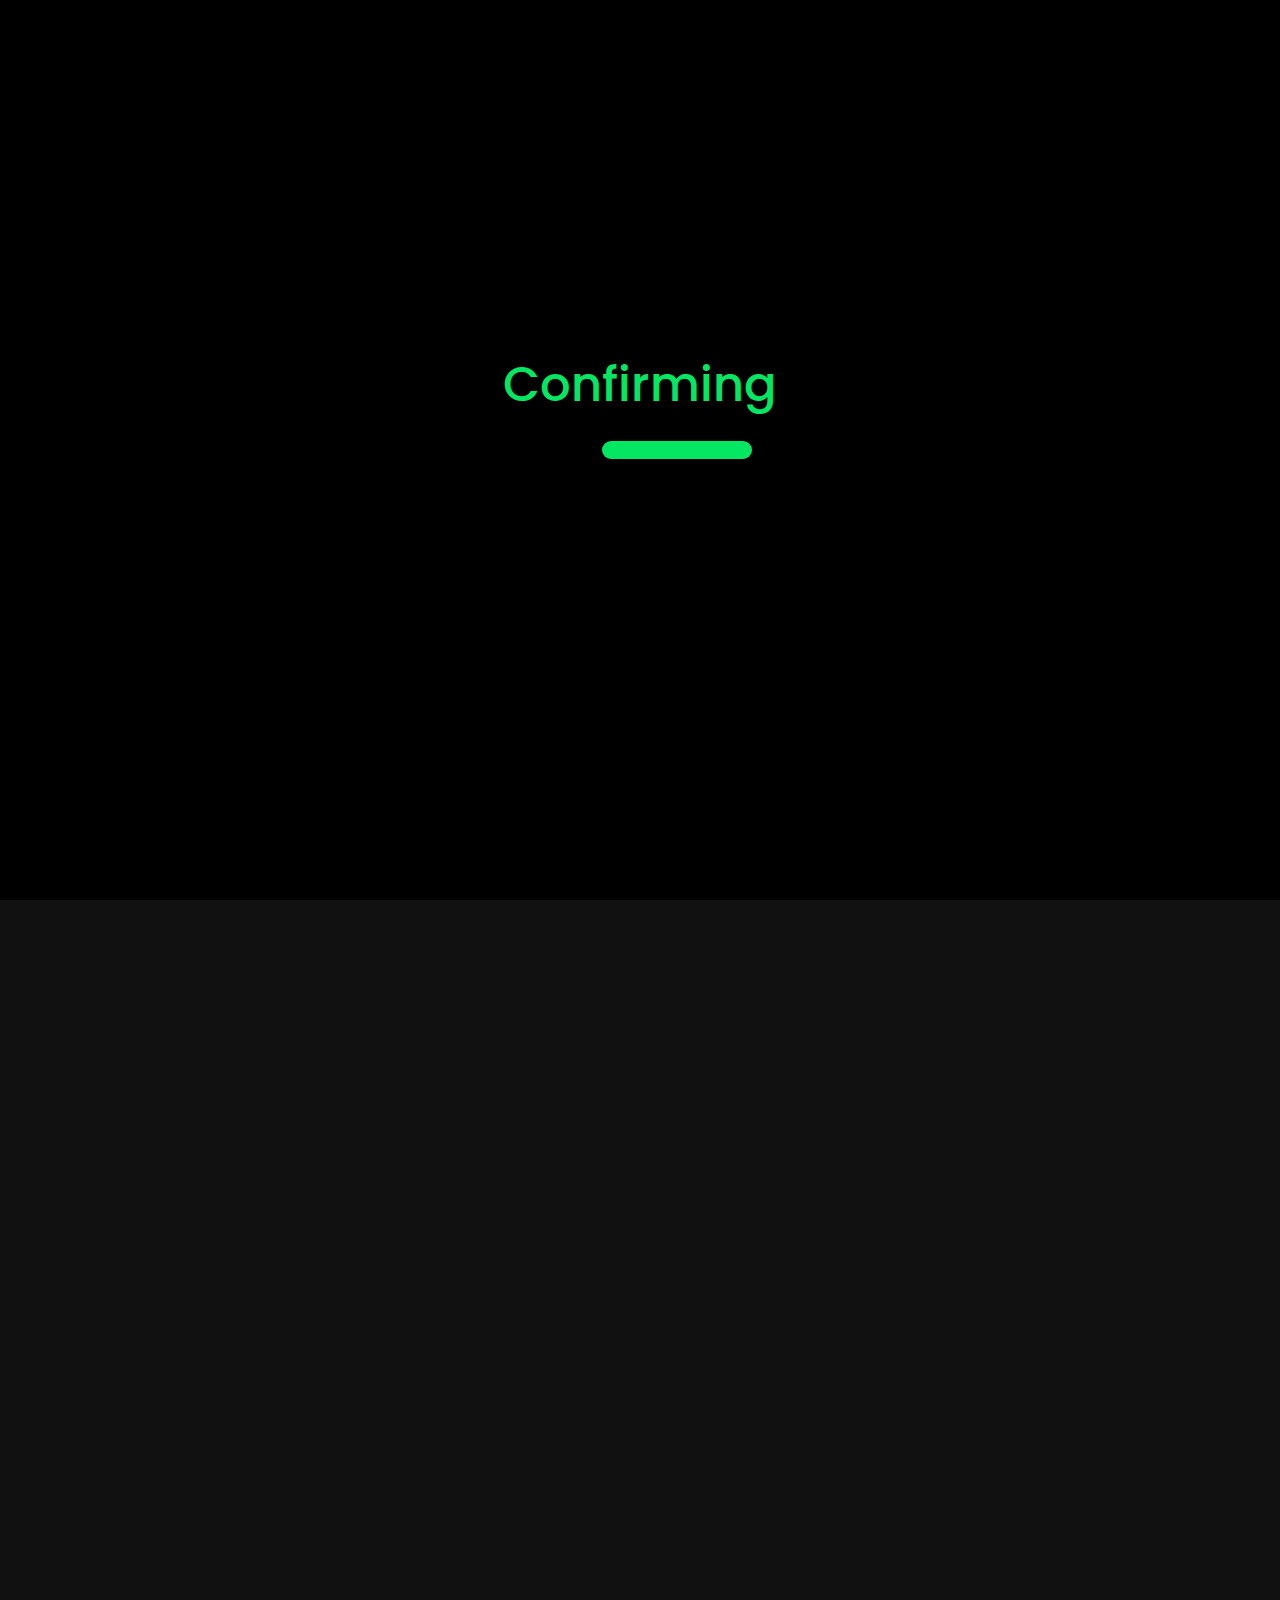
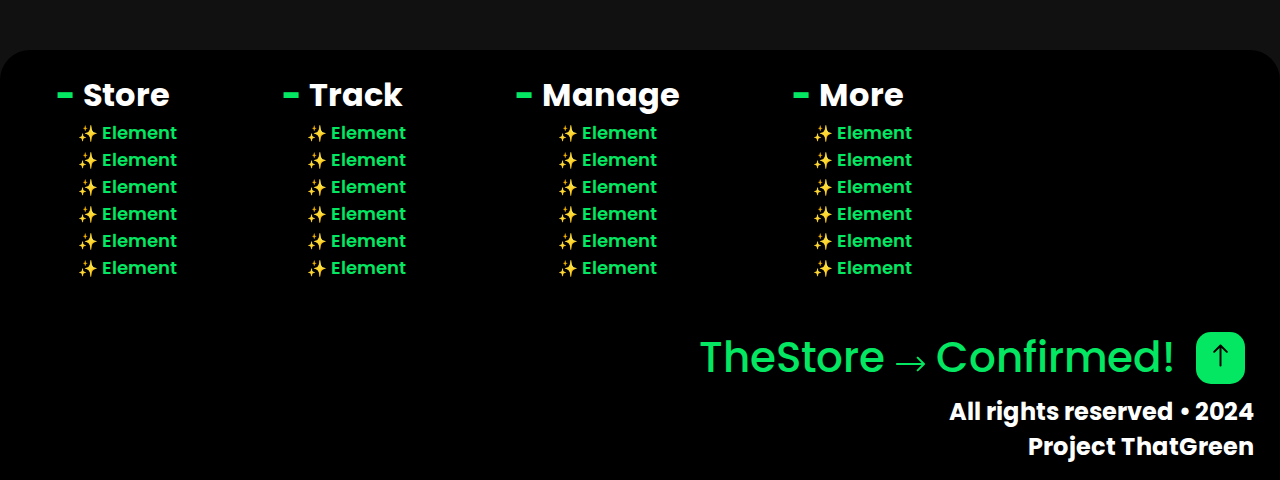
<file: ecommerce/orderconfirmed.html>
<!DOCTYPE html>
<html lang="en">
<head>
    <meta charset="UTF-8">
    <meta name="viewport" content="width=device-width, initial-scale=1.0">
    <title>TheStore - Order</title>
    <link rel="stylesheet" href="../style.css">
    <link rel="shortcut icon" href="../favicon.png" type="image/x-icon">

</head>
<body>
    <div id="preloader">
        <div class="container">
            <h1 class="preloaderh1" style="z-index: 1000;">Confirming</h1>
        </div> 
        <div class="preloaderload"><div class="loader"></div></div>
        
    </div>
    <header>
        <h1 onclick="run('../index.html')" style="cursor:pointer">TheStore <svg width="28" height="16" viewBox="0 0 28 16" fill="none" xmlns="http://www.w3.org/2000/svg">
            <path d="M27.7071 8.70711C28.0976 8.31658 28.0976 7.68342 27.7071 7.29289L21.3431 0.928932C20.9526 0.538408 20.3195 0.538408 19.9289 0.928932C19.5384 1.31946 19.5384 1.95262 19.9289 2.34315L25.5858 8L19.9289 13.6569C19.5384 14.0474 19.5384 14.6805 19.9289 15.0711C20.3195 15.4616 20.9526 15.4616 21.3431 15.0711L27.7071 8.70711ZM0 9H27V7L0 7L0 9Z" fill="#04E762"/>
            </svg> Confirmed!</h1>
        
            
        
       
        <div class="rightheader">
            <div class="headersign">
            <svg width="130" height="70" viewBox="0 0 130 70" fill="none" xmlns="http://www.w3.org/2000/svg">
                <circle cx="95" cy="35" r="35" fill="#2D2D2D"/>
                <path d="M95 5C78.4575 5 65 18.4575 65 35C65 51.5425 78.4575 65 95 65C111.542 65 125 51.5425 125 35C125 18.4575 111.542 5 95 5ZM86.3 55.7475C86.5675 51.16 90.3475 47.5 95 47.5C99.6525 47.5 103.432 51.16 103.7 55.7475C101.022 56.875 98.0825 57.5 95 57.5C91.9175 57.5 88.9775 56.875 86.3 55.7475ZM110.47 51.295C108.37 44.7525 102.23 40 95 40C87.77 40 81.63 44.7525 79.53 51.295C75.2125 47.1925 72.5 41.4125 72.5 35C72.5 22.5925 82.595 12.5 95 12.5C107.405 12.5 117.5 22.5925 117.5 35C117.5 41.4125 114.79 47.1925 110.47 51.295ZM103.747 26.25C103.747 31.0825 99.83 35 94.9975 35C90.165 35 86.2475 31.0825 86.2475 26.25C86.2475 21.4175 90.165 17.5 94.9975 17.5C99.83 17.5 103.747 21.4175 103.747 26.25Z" fill="#04E762"/>
                <circle cx="25" cy="35" r="25" fill="#2D2D2D"/>
                <path d="M25 15C21.0444 15 17.1776 16.173 13.8886 18.3706C10.5996 20.5682 8.03617 23.6918 6.52242 27.3463C5.00867 31.0009 4.6126 35.0222 5.3843 38.9018C6.15601 42.7814 8.06082 46.3451 10.8579 49.1421C13.6549 51.9392 17.2186 53.844 21.0982 54.6157C24.9778 55.3874 28.9992 54.9913 32.6537 53.4776C36.3082 51.9638 39.4318 49.4004 41.6294 46.1114C43.827 42.8224 45 38.9556 45 35C44.9943 29.6974 42.8853 24.6137 39.1358 20.8642C35.3863 17.1147 30.3026 15.0057 25 15ZM39.4283 26.6667H34.0517C32.8467 23.8725 31.2587 21.2597 29.3333 18.9033C33.5899 20.0596 37.2179 22.8496 39.4283 26.6667ZM32.5 35C32.488 36.6966 32.2223 38.382 31.7117 40H18.2883C17.7777 38.382 17.512 36.6966 17.5 35C17.512 33.3033 17.7777 31.618 18.2883 30H31.7117C32.2223 31.618 32.488 33.3033 32.5 35ZM19.6233 43.3333H30.3767C28.961 46.1272 27.1502 48.7026 25 50.98C22.8498 48.7026 21.039 46.1272 19.6233 43.3333ZM19.6233 26.6667C21.039 23.8727 22.8498 21.2974 25 19.02C27.1502 21.2974 28.961 23.8727 30.3767 26.6667H19.6233ZM20.6667 18.9033C18.7418 21.26 17.1538 23.8728 15.9483 26.6667H10.5717C12.7821 22.8496 16.4101 20.0596 20.6667 18.9033ZM9.10001 30H14.82C13.9489 33.2764 13.9489 36.7236 14.82 40H9.10001C8.07783 36.745 8.07783 33.255 9.10001 30ZM10.5717 43.3333H15.9483C17.1533 46.1275 18.7413 48.7403 20.6667 51.0967C16.4101 49.9404 12.7821 47.1504 10.5717 43.3333ZM29.3333 51.0967C31.2583 48.74 32.8462 46.1272 34.0517 43.3333H39.4283C37.2179 47.1504 33.5899 49.9404 29.3333 51.0967ZM40.9 40H35.18C36.0511 36.7236 36.0511 33.2764 35.18 30H40.9C41.9222 33.255 41.9222 36.745 40.9 40Z" fill="#04E762"/>
                </svg></div>
                <button class="burger-menu" aria-label="Toggle menu">
                    &#9776;
                </button>
        </div>
             <nav>
            <a href="catalogue/products.html" class="hoveredm">Store</a>
            <a href="" class="hoveredm">Track</a>
            <a href="" class="hoveredm">Manage</a>
            <a href="" class="hoveredm">More</a>
        </nav>
    </header>
    <main class="ordconfirm"><div class="center"><img src="../check.png" class="greentick"></div>
        
    <h1 class="confirmh1">Your order is confirmed!<br><h1 class="congrats">Congratulations!</h1></h1>

    <h1 class="trackingnum">Your tracking number:  </h1>
   
    </main>
        <footer>
            <div class="footerdiv"><div class="footernav"><h1 class="footernavh1"> <b class="moregr">-</b>  Store</h1>
            <ul>
                <li><a href="" class="footera">Element</a></li>
                <li><a href="" class="footera">Element</a></li>
                <li><a href="" class="footera">Element</a></li>
                <li><a href="" class="footera">Element</a></li>
                <li><a href="" class="footera">Element</a></li>
                <li><a href="" class="footera">Element</a></li>
            </ul></div>
            
            <div class="footernav"><h1 class="footernavh1"> <b class="moregr">-</b>  Track</h1>
                <ul>
                    <li><a href="" class="footera">Element</a></li>
                    <li><a href="" class="footera">Element</a></li>
                    <li><a href="" class="footera">Element</a></li>
                    <li><a href="" class="footera">Element</a></li>
                    <li><a href="" class="footera">Element</a></li>
                    <li><a href="" class="footera">Element</a></li>
                </ul></div>
            <div class="footernav"><h1 class="footernavh1"> <b class="moregr">-</b>  Manage</h1>
                <ul>
                    <li><a href="" class="footera">Element</a></li>
                    <li><a href="" class="footera">Element</a></li>
                    <li><a href="" class="footera">Element</a></li>
                    <li><a href="" class="footera">Element</a></li>
                    <li><a href="" class="footera">Element</a></li>
                    <li><a href="" class="footera">Element</a></li>
                </ul></div>
            <div class="footernav"><h1 class="footernavh1"> <b class="moregr">-</b>  More</h1>
                <ul>
                    <li><a href="" class="footera">Element</a></li>
                    <li><a href="" class="footera">Element</a></li>
                    <li><a href="" class="footera">Element</a></li>
                    <li><a href="" class="footera">Element</a></li>
                    <li><a href="" class="footera">Element</a></li>
                    <li><a href="" class="footera">Element</a></li>
                </ul></div></div>
            
                <div class="footerup scroll" onclick="up()" style="cursor: pointer;">
                    <a class="scroll" href=""><a class="scroll" href=""><svg width="15" height="23" viewBox="0 0 15 23" fill="none" xmlns="http://www.w3.org/2000/svg">
                        <path d="M6.5 21.5C6.5 22.0523 6.94772 22.5 7.5 22.5C8.05228 22.5 8.5 22.0523 8.5 21.5H6.5ZM8.20711 0.792893C7.81658 0.402369 7.18342 0.402369 6.79289 0.792893L0.428932 7.15685C0.0384079 7.54738 0.0384079 8.18054 0.428932 8.57107C0.819456 8.96159 1.45262 8.96159 1.84315 8.57107L7.5 2.91421L13.1569 8.57107C13.5474 8.96159 14.1805 8.96159 14.5711 8.57107C14.9616 8.18054 14.9616 7.54738 14.5711 7.15685L8.20711 0.792893ZM8.5 21.5L8.5 1.5H6.5L6.5 21.5H8.5Z" fill="#000"/>
                        </svg>
                        
                        </a></a>
                </div>
                <div>
            <div class="footerh1end">
                
                <h1 class="footerh1" ><h1 class="footerh1" style="margin-right: 20px;">TheStore <svg width="29" height="16" viewBox="0 0 29 16" fill="none" xmlns="http://www.w3.org/2000/svg">
                    <path d="M1 7C0.447715 7 0 7.44772 0 8C0 8.55228 0.447715 9 1 9V7ZM28.7071 8.70711C29.0976 8.31658 29.0976 7.68342 28.7071 7.29289L22.3431 0.928932C21.9526 0.538408 21.3195 0.538408 20.9289 0.928932C20.5384 1.31946 20.5384 1.95262 20.9289 2.34315L26.5858 8L20.9289 13.6569C20.5384 14.0474 20.5384 14.6805 20.9289 15.0711C21.3195 15.4616 21.9526 15.4616 22.3431 15.0711L28.7071 8.70711ZM1 9H28V7L1 7V9Z" fill="#04E762"/>
                    </svg>
                     Confirmed!</h1></h1></div>
                <h2 class="footerh1end footerinfo">All rights reserved • 2024</h2>
                <h2 class="footerh1end footerinfo">Project ThatGreen</h2></div>
        </footer>
    
    <script>document.addEventListener("DOMContentLoaded", function() {
        setTimeout(function() {
          document.getElementById("preloader").style.opacity = "0"; // Set opacity to 0
        }, 5000); // 1000ms = 1 second delay
      });
    
    function run(hreff){
      window.location.href = hreff;
    }
    
    
    document.querySelector('.burger-menu').addEventListener('click', function() {
        document.querySelector('nav').classList.toggle('active');
        document.querySelector('.headersign').classList.toggle('active')
        
        document.querySelector('nav').classList.toggle('animate');
        document.querySelector('nav').classList.toggle('reanimate');
        
        
    });

    function generateRandomNumber() {
            return Math.floor(Math.random() * 9000000000000000) + 100000000000000;
        }

                const randomNumber = generateRandomNumber(); // Store the random number in a variable
                const randomNumberElement = document.querySelector('.trackingnum');
                randomNumberElement.innerText += " " + randomNumber; // Insert the random number into the <h1> element
    </script>

</body>
</html>
</file>
<file: style.css>
@import url('https://fonts.googleapis.com/css2?family=Outfit:wght@100..900&family=Playfair+Display:ital,wght@0,400..900;1,400..900&family=Poppins:ital,wght@0,100;0,200;0,300;0,400;0,500;0,600;0,700;0,800;0,900;1,100;1,200;1,300;1,400;1,500;1,600;1,700;1,800;1,900&family=Raleway:ital,wght@0,100..900;1,100..900&display=swap');

body{
    background-color:#111111;
    margin: 0;
}
a{
    text-decoration: none;
}
:root{
    --color: #04E762;
    --color2: black;
    --delay: 1.6s;
    --color3: #0bc559;
}

/*---------------------------------------------------------------*/

    @keyframes slide-up {
        0% {
            transform: translateY(50px);
            opacity: 0.15;
        }
        100% {
            transform: translateY(0);
            opacity: 1;
        }
    }

    @keyframes slide-right {
        0% {
            transform: translateX(-50px);
            opacity: 0.15;
        }
        100% {
            transform: translateX(0);
            opacity: 1;
        }
    }

    @keyframes slide-left {
        0% {
            transform: translateX(50px);
            opacity: 0.15;
        }
        100% {
            transform: translateX(0);
            opacity: 1;
        }
    }
    @keyframes slide-bottom {
        0% {
            transform: translateY(-50px);
            opacity: 0.15;
        }
        100% {
            transform: translateY(0);
            opacity: 1;
        }
    }
    #preloader{
        opacity: 1;
        transition: opacity 0.2s ease-in-out;
        position: fixed;
        top: 0;
        left: 0;
        pointer-events: none;
        right: 0;
        bottom: 0;
        background-color: black; /* Background color for preloader */
        z-index: 9999; /* Set a high z-index to ensure preloader appears on top of other elements */
        display: flex; /* Use flexbox for centering */
        justify-content: center; /* Center horizontally */
        align-items: center; /* Center vertically */
    }
    .preloaderh1{
        color: var(--color);
        font-weight: 500;
        font-size: 3em;
        animation: preloader 1.2s alternate 0s infinite;
        padding-bottom: 150px;
        text-align: center;
        padding-top:20px;
    }
    @keyframes preloader {
        0%,100%{
            transform: scale(1);
        }
        50%{
            transform: scale(1.05);
        }

        
    }

    .preloaderload{
        display: inline-flex;
        justify-content: center;
        align-items: center ;
        padding-right: 00px;
        transform: translateX(-100px);
    }


    .loader {
        width: 150px; /* Longer loader */
        height: 18px;
        background-color: #04E762;
        position: absolute;
        animation: moveLeftRight 1s ease-in-out infinite; /* Adjusted animation duration and easing */
        border-radius:20px
    }

    @keyframes moveLeftRight {
        0%, 100% {
            transform: translateX(-100%); /* Start and end position */
        }
        50% {
            transform: translateX(100%); /* Middle position */
        }
    }
/*---------------------------------------------------------------*/
/*---------------------------------------------------------------*/
*{
    color: white;
    font-family: "Poppins", sans-serif;
}
header>*{
    display: inline-block;
    animation: slide-right .8s alternate var(--delay);
}
header>h1{
    color: var(--color);
    font-size:36px;
    font-weight: 500;
    padding-left: 20px;

}
header>nav,.rightheader{
    animation: slide-left .8s alternate var(--delay);
}
header{
    background-color: var(--color2);
    border-radius: 0px 0px 20px 20px;
    height: 120px;
    padding-top:10px;
    
}
nav>*{
    color:var(--color2);
    text-decoration: none;
    padding:10px 20px 10px 20px;
    border-radius: 20px;
    background-color: #04E762;
    font-weight: 700;
    font-size: 22px;
}
nav{
    width: 450px;
    display: flex;
    z-index: 10;
    float:right;
    justify-content: space-between;
    padding-right: 30px;
    align-items: center;
    padding-top:22px
}
.rightheader{
    display: flex;
    float: inline-end;
    padding-top: 13px;
    padding-right: 25px;
    padding-left:15px
}

.burger-menu {
    display: none;
    font-size: 30px;
    background: none;
    border: none;
    color: var(--color);
    cursor: pointer;
    position: absolute;
    top: 20px;
    right: 20px;
}

@media (max-width: 1010px) {
    nav {
        display: none;
        flex-direction: column;
        align-items: end;
        width: 130px;
        position: absolute;
        top: 80px;
        height: 25%;
        padding-bottom: 10px;
        padding-right: 10px;
        padding-left:20px;
        background-color: var(--color2);
        border-radius:20px;
        margin-right: 20px;
    }

    nav.active {
        display: flex;
        right:1% 
    }
    .headersign{
        display: none;
    }
    .burger-menu {
        display: block;
        margin-top: 20px;
    }
    .headernav{
        float:right
    }
}
.animate{
    animation: slide-left .3s alternate;
}
.deanimate{
    animation: slide-right .8s alternate;
}

/*---------------------------------------------------------------*//*---------------------------------------------------------------*/
.mainone{
    
    width:95%;
    height:780px;
    border-radius: 30px;
    background-size: cover;
    animation: slide-up .8s alternate var(--delay);
}
.divmainone{
    display: flex;
    justify-content: center;
    padding-top: 30px;
}
.mainone>.mainblock>h1{
    font-size:54px;
    font-weight: 700;
    margin-bottom: 20px;
    animation: slide-left .8s alternate var(--delay);
}
.mainone>.mainblock>a{
    
    
    padding: 15px 25px 15px 25px;
    font-size: 24px;
    border-radius: 20px;
    font-weight: 700;
    /* margin-left:417px; */
    color:black;
    background-color: var(--color);
    animation: slide-right .8s alternate var(--delay);
    float: right;
}
.mainblock>a:hover{
    background-color: #090909;
    color: var(--color);
    transition: 0.2s ease-in-out;
}
.mainblock{
    float: right;
    padding-top:500px;
    padding-right: 5%;
}

.more{
    color:white;
    font-size:54px;
    text-align: start;
    margin-top: 40px;
    margin-left:25px;
    animation: slide-up .8s alternate var(--delay);
}
.moregr{
    color: var(--color);
}

/*---------------------------------------------------------------*//*---------------------------------------------------------------*/
/*---------------------------------------------------------------*//*---------------------------------------------------------------*/
.products>*{
    display: inline-flex;
    background-color: black;
    justify-content: space-around;
    width: 23%;
    height: 500px;
    border-radius: 40px;
    background-size:cover;
    animation: slide-up .8s alternate var(--delay);
}

.products{
    display: flex;
    justify-content: space-around;
    

}
.products>article{
    display:block;
    justify-content: center;
    flex-direction: column;
    height:540px;
}
.inn{
    color: var(--color);
}

.rounded{
    border-top: 5px solid white;
  border-radius: 5px;
  width: 30%;
  margin-top: 50px;
  margin-bottom: 0px;
  animation: slide-up .8s alternate var(--delay);
  

}
.hoveredm{
    transition: .2s ease-in-out;
    
}
.newhovered{
    color:var(--color2);
    text-decoration: none;
    padding:10px 20px 10px 20px;
    border-radius: 20px;
    background-color: #04E762;
    font-weight: 700;
    font-size: 22px;
    transition: .2s ease-in-out;    
}
.hoveredm:hover{
    background-color: #090909;
    color: var(--color);
    transition: 0.2s ease-in-out;
    cursor: pointer;
    
}
.newhovered:hover{
    background-color: #090909;
    color: var(--color);
    transition: 0.2s ease-in-out;
    cursor: pointer;
}
/*---------------------------------------------------------------*/
.prodimg{
    width: 95%;
    height: 275px;
    border-radius: 30px;
    margin-top: 10px;
    margin-left:2.5%;
    cursor: pointer;
}
.prodimg:hover{
    cursor: pointer;
}
.arth1{
    height:50px;
    margin-top: 5px;
    text-align: center;
    font-size:40px;
    color: var(--color);
    margin-bottom: 5px;
    cursor: pointer;
}
.artp{
    text-align: center;
    font-size: 22px;
    font-weight: 650;
    color: #c4c4c4;
    margin-top: 0px;
    margin-bottom: 0px;
    cursor: pointer;
}
.arta{
    background-color: var(--color);
    color: black;
    width: 95%;
    height: 75px;
    border-radius: 35px;
    display: flex;
    justify-content: center;
    align-items: center;
    font-size: 30px;
    font-weight: 700;
    margin-top: auto;
}
.artadiv{
    display: flex;
    justify-content: center;
    /* margin-top:12% */
    /* margin-top: 35px; */
    /* justify-self: flex-end; */
    margin-top: 9%;
}
/*---------------------------------------------------------------*/

.viewall{
    background: rgb(4,231,98);
    background: linear-gradient(38deg, rgba(4,231,98,1) 0%, rgba(0,49,71,1) 50%, rgba(4,231,98,1) 100%);
    display: flex;
    text-align: center;
    justify-content: center;
    margin: 10px 25px 0px 25px;
    padding-top: 20px;
    padding-bottom: 20px;
    border-radius: 35px;
    font-size: 24px;
    font-weight: 700;
    animation: slide-up .8s alternate var(--delay);

}
.viewall:hover{
    transition: .2s;
    transform: scale(1.02);
}
/*---------------------------------------------------------------*/
/*---------------------------------------------------------------*/
/*---------------------------------------------------------------*/
/*---------------------------------------------------------------*/
/*---------------------------------------------------------------*/
/*---------------------------------------------------------------*/

.footerh1{
    color: var(--color);
    font-weight: 500;
    margin-bottom:5px;
    font-size: 42px;
    display: block;
    width: 50%;
    
}
.footerh1end{
    /* float: right; */
    text-align: end;
    margin-right:2%;
    display: flex;
    justify-content: flex-end;
}
footer{
    background-color: black;
    
    border-radius: 30px 30px 0px 0px;
    margin-top: 20px;
    min-height: 430px;
}
.footerdiv{
    display: flex;
    justify-content: space-around;
    width:75%
}
li{
    list-style-type:"✨ ";

}

ul{
    padding-left: 40%;
    font-weight: 600;
    margin-top: 0px;
    
}
.footernavh1{
    margin-bottom: 0px;
}
.footera{
    color: var(--color);
    font-size: 18px;
}
.footerinfo{
    margin:0px;
    margin-right:2%;
     
}
.footerup{
    background-color: var(--color);
    display: inline-flex;
    padding: 12px 17px 10px 17px;
    border-radius: 15px;
    float: right;
    margin-top:35px;
    margin-right:35px

}
.footercredits{
    align-items: end;
}

/*---------------------------------------------------------------*/
/*---------------------------------------------------------------*/
/*---------------------------------------------------------------*/

@media (max-width: 1333px) {
    .artp{
        font-size:20.7px;
    }
}
@media (max-width: 1255px) {
    .artp{
        font-size:19.5px;
    }
}
@media (max-width: 1184px) {
    .artp{
        font-size:18.9px;
    }
    .arth1{
        font-size:33px
    }
    .arta{
        margin-top: 0px;
    }
}
@media (max-width: 1120px) {
    .artp{
        font-size:18.5px;
    }
    .arth1{
        font-size:32px
    }
}
@media (max-width:1050px){
    .products{
        display: flex;
        flex-flow: column;
        width:1500px;
        
    }
    
}

/*---------------------------------------------------------------*/
/*---------------------------------------------------------------*/
/*---------------------------------------------------------------*/
.catalogue{
    color: white;
    text-align: center;
    font-size: 4rem;
    animation: slide-up .8s alternate var(--delay);
    margin-top: 25px;
    margin-bottom: 0px;
}

.catal{
    margin-bottom: 10px;
}
.catalgprod{
    margin-bottom: 10px;
}

/*---------------------------------------------------------------*/
/*---------------------------------------------------------------*/
.productorder{
    text-align: center;
    font-size: 3.5rem;
    animation: slide-up .8s alternate var(--delay);
    margin:20px 0px;
    
}
.ordersection{
    background-color: #F8F8FF;
    width:90%;
    height: 1350px;
    border-radius: 40px;
    
}
.ordercenter{
    display: flex;
    justify-content: center;
    
}

.orderdetails{
    color: black;
    font-size: 40px;
    font-weight: 400;
    margin: 0;
    padding: 20px 0px 10px 20px;
    
}




.order-card {
    
    
    padding: 20px;  
    width: 48%;
    /* margin: auto; */
}
.product-card, .shipping-card {
    display: flex;
    align-items: center;
    background-color: #F6F5F2;
    border-radius: 30px;
    padding: 10px 20px;
    padding-left: 10px;
    margin-bottom: 10px;
}
.product-card img, .shipping-card img {
    border-radius: 30px;
    width: 150px;
    height: 150px;
}
.shipping-card{
    height:150px
}
.product-info, .shipping-info {
    margin-left: 15px;
    flex-grow: 1;
}
.product-info h1, .shipping-info h1 {
    margin: 0;
    color: var(--color3);
    font-size: 34px;
    font-weight: 650;
}
.product-info p, .shipping-info p {
    margin: 5px 0 0;
    font-size: 24px;
    color: black;
    font-weight: 500;
}
.product-price, .shipping-price {
    font-size: 36px;
    font-weight: light;
    color: black;
}
.product-price span, .shipping-price span {
    color: var(--color3);
    font-weight:650;
}
.orderwrite{
    background-color:#F6F5F2;
    width: 44%;
    height: 86%;
    float: right;
    
    
    
    z-index: 5;
    border-radius: 45px;
    margin-right: 3%;
    margin-top: 20px;

}
.orderwrite>*{
    color: black;
    font-weight: 500;
}
.deth1{
    
    text-align: center;
    font-weight: 500;
    font-size: 2.5rem;
    margin: 20px;
    margin-bottom: 5px;
}
.fullname{
    color: black;
    font-weight: 500;
    font-size: 22px;
    margin-left:5%;
}


.orderdet{
    border: 0px;
    height: 60px;
    width: 250px;
    border-radius: 20px;
    font-size: 21px;
    color: black;
    font-weight: 500;
    padding-left: 10px;
    transition: .3s;
}
.orderdet:hover{
    background-color: #F8F8FF;
    text-indent: 10px;
    transition: .3s;
}
.orderdet:focus{
    background-color:var(--color);
    text-indent: 10px;
    transition: .3s;
}


.email{
    width: 300px;
}

.margend{
    margin-bottom: 15px;
}
.dropdown{
    
    margin-left:10px;
    width: 38.5%;
}
.dropdown>*:focus{
    color: #090909;
    
}
.submit{
    border:0px;
    color:white;
    width:85%;
    height: 75px;
    font-size: 1.8rem;
    font-weight: 500;
    border-radius: 30px;
    cursor: pointer;
    background: rgb(4,231,98);
    background: linear-gradient(53deg, rgba(4,231,98,1) 0%, rgba(1,6,70,1) 50%, rgba(4,231,98,1) 100%);
    transition: .3s ease-in-out;
}
.submit:hover{
    transition: .3s ease-in-out;
    text-indent: 50%;
    background: rgb(4,231,98);
    background: linear-gradient(50deg, rgba(4,231,98,1) 0%, rgba(1,6,70,1) 50%, rgba(4,231,98,1) 100%);
}
.center{
    display: flex;
    justify-content: center;
}
.terms{
    color: black;
    margin: 20px 10px;
    font-size: 20px;
}
.terms>a{
    color: var(--color);
    text-decoration: dotted;
}
.ordtotal{
    color: black;
    font-size: 2.5rem;
    margin-left: 10px;
}

.betabtn{
    color: black;
    font-size: 1.5rem;
    display: block;
    cursor: pointer;
    border: 0;
    background-color: var(--color);
    border-radius: 10px;
    margin-top: 0px;
    font-weight: 500;
}
/*---------------------------------------------------------------*/
/*---------------------------------------------------------------*/
.carousel {
    width: 100%;
    overflow: hidden;
    position: relative;
}
.carousel-inner {
    display: flex;
    transition: transform 0.5s ease-in-out;
}


.carousel-item {
    min-width: 100%;
    box-sizing: border-box;
}

.carousel-controls {
    position: absolute;
    top: 50%;
    width: 100%;
    display: flex;
    justify-content: space-between;
    transform: translateY(-50%);
}

.carousel-controls button {
    background: none;
    border: none;
    font-size: 2rem;
    cursor: pointer;
    background-color: rgb(0, 0, 0,.8);
    width:50px;
    height: 50px;
    margin: 0px 4%;
    border-radius: 1000px;
    transition: .2s;
    
}
.carousel-controls button:hover{
    background-color: #090909;
    color: var(--color);
    transition: .2s;
    transform: scale(1.1);
    
}
/*---------------------------------------------------------------*/
/*---------------------------------------------------------------*/
.ordconfirm{
    background-image: url(https://images.pexels.com/photos/655677/pexels-photo-655677.jpeg);
    background-size:cover;
    height:1500px;
    border-radius: 100px;
    margin: 0px 2%;
    
    
    width:96%;

    }
.ordconfirm>*{
    display: flex;
    justify-content: center;
    text-align: center  ;
}
.greentick{
    width: 15%;
    margin-top: 40px;
}
.confirmh1{
    font-size: 65px;
    margin-bottom: 5px;
    color: var(--color);
}
.tickdiv{
    display: flex;
    
}
.congrats{
    animation: preloader 1.3s alternate 0s infinite;
    margin-top: 5px;
    font-size: 52px;
}
</file>
